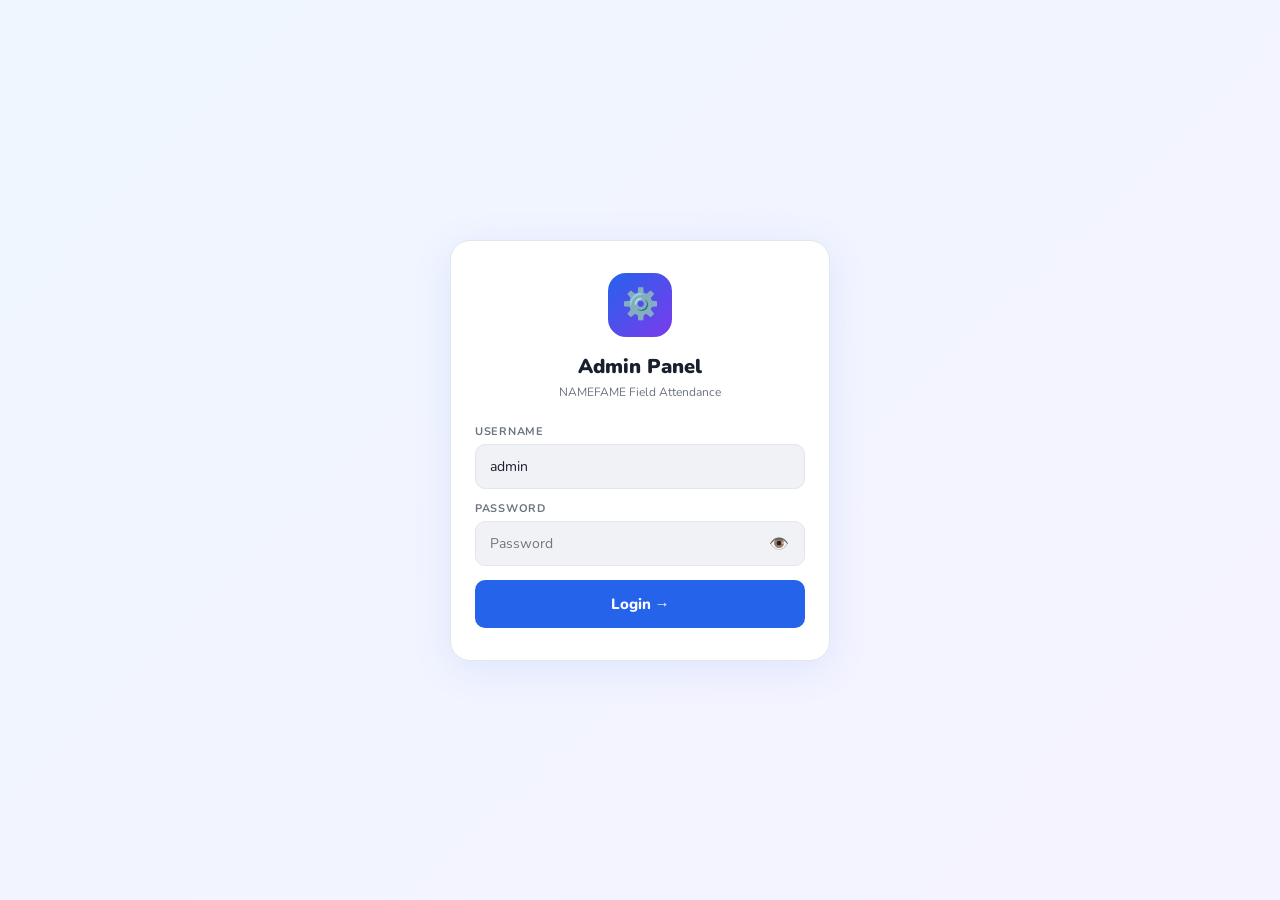
<file: admin-1.html>
<!DOCTYPE html>
<html lang="hi">
<head>
<meta charset="UTF-8">
<meta name="viewport" content="width=device-width,initial-scale=1,maximum-scale=1,user-scalable=no">
<title>Admin Panel — NAMEFAME Field Attendance</title>
<link href="https://fonts.googleapis.com/css2?family=Nunito:wght@400;600;700;800;900&display=swap" rel="stylesheet">
<style>
:root{
  --bg:#ffffff;--card:#f8f9fb;--card2:#f0f2f6;--border:#e2e6ed;
  --accent:#2563eb;--green:#16a34a;--red:#dc2626;--yellow:#d97706;--purple:#7c3aed;
  --text:#1a1f2e;--muted:#6b7280;--radius:12px;
  font-family:'Nunito',sans-serif;
}
*{box-sizing:border-box;margin:0;padding:0;-webkit-tap-highlight-color:transparent;}
html,body{height:100%;background:var(--bg);color:var(--text);}
.toast{position:fixed;bottom:80px;left:50%;transform:translateX(-50%) translateY(20px);background:#1a1f2e;color:#fff;padding:10px 20px;border-radius:20px;font-size:13px;font-weight:600;opacity:0;transition:all .3s;z-index:9999;white-space:nowrap;max-width:90vw;}
.toast.show{opacity:1;transform:translateX(-50%) translateY(0);}
.toast.error{background:var(--red);}.toast.success{background:var(--green);}.toast.info{background:var(--accent);}

/* ═ LOGIN ═ */
#loginWrap{display:flex;flex-direction:column;align-items:center;justify-content:center;min-height:100vh;padding:24px;background:linear-gradient(135deg,#eff6ff,#f5f3ff);}
.login-card{background:#fff;border:1px solid var(--border);border-radius:20px;padding:32px 24px;width:100%;max-width:380px;box-shadow:0 8px 40px rgba(37,99,235,.1);}
.login-logo{width:64px;height:64px;border-radius:18px;background:linear-gradient(135deg,#2563eb,#7c3aed);display:flex;align-items:center;justify-content:center;font-size:30px;margin:0 auto 16px;}
.login-title{font-size:20px;font-weight:900;text-align:center;margin-bottom:4px;}
.login-sub{font-size:12px;color:var(--muted);text-align:center;margin-bottom:24px;}
.lbl{font-size:11px;font-weight:700;text-transform:uppercase;letter-spacing:.7px;color:var(--muted);margin-bottom:5px;display:block;}
.inp-wrap{position:relative;margin-bottom:14px;}
input,select,textarea{width:100%;background:var(--card2);border:1.5px solid var(--border);border-radius:10px;padding:12px 14px;color:var(--text);font-family:inherit;font-size:14px;outline:none;appearance:none;transition:border-color .2s;}
input:focus,select:focus,textarea:focus{border-color:var(--accent);}
.eye-btn{position:absolute;right:12px;top:50%;transform:translateY(-50%);background:none;border:none;cursor:pointer;color:var(--muted);font-size:16px;padding:4px;}
.btn{width:100%;padding:14px;border-radius:10px;background:var(--accent);border:none;color:#fff;font-size:15px;font-weight:800;cursor:pointer;font-family:inherit;transition:opacity .2s;}
.btn:active{opacity:.85;}.btn.loading{opacity:.5;pointer-events:none;}.btn.danger{background:var(--red);}.btn.green{background:var(--green);}.btn.ghost{background:var(--card2);color:var(--text);border:1.5px solid var(--border);}
.err-msg{color:var(--red);font-size:12px;margin-bottom:10px;display:none;font-weight:600;}.err-msg.show{display:block;}
.fgroup{margin-bottom:12px;}

/* ═ APP ═ */
#appWrap{display:none;flex-direction:column;min-height:100vh;}
.app-header{background:linear-gradient(135deg,#2563eb,#7c3aed);padding:12px 16px;display:flex;align-items:center;justify-content:space-between;color:#fff;position:sticky;top:0;z-index:100;}
.app-title{font-size:15px;font-weight:900;}
.header-right{display:flex;align-items:center;gap:10px;}
.header-btn{background:rgba(255,255,255,.2);border:1px solid rgba(255,255,255,.3);color:#fff;border-radius:8px;padding:5px 10px;font-size:12px;font-weight:700;cursor:pointer;font-family:inherit;}
.desk-nav{background:#fff;border-bottom:2px solid var(--border);display:flex;overflow-x:auto;padding:0 16px;}
.desk-nav-item{padding:11px 14px;font-size:13px;font-weight:700;color:var(--muted);cursor:pointer;border-bottom:2px solid transparent;white-space:nowrap;display:flex;align-items:center;gap:5px;transition:all .2s;margin-bottom:-2px;}
.desk-nav-item.active{color:var(--accent);border-bottom-color:var(--accent);}
.app-content{flex:1;padding:16px;max-width:1200px;margin:0 auto;width:100%;}
.mob-nav{display:none;position:fixed;bottom:0;left:0;right:0;background:#fff;border-top:1px solid var(--border);z-index:100;box-shadow:0 -4px 20px rgba(0,0,0,.06);}
.mob-nav-row{display:flex;}
.mob-nav-item{flex:1;padding:10px 4px 6px;text-align:center;cursor:pointer;color:var(--muted);transition:color .2s;}
.mob-nav-item.active{color:var(--accent);}
.mob-nav-item .mni{font-size:20px;display:block;}.mob-nav-item .mnl{font-size:9px;font-weight:700;display:block;margin-top:2px;}
@media(max-width:640px){.desk-nav{display:none;}.mob-nav{display:block;}.app-content{padding:12px 10px 80px;}}

/* ═ STATS / CARDS ═ */
.stat-grid{display:grid;grid-template-columns:repeat(auto-fit,minmax(130px,1fr));gap:12px;margin-bottom:16px;}
.stat-card{background:#fff;border:1px solid var(--border);border-radius:var(--radius);padding:14px 16px;box-shadow:0 2px 8px rgba(0,0,0,.04);}
.stat-val{font-size:26px;font-weight:900;margin-bottom:2px;}.stat-lbl{font-size:11px;color:var(--muted);font-weight:700;text-transform:uppercase;letter-spacing:.5px;}.stat-sub{font-size:11px;color:var(--muted);margin-top:2px;}
.sec-title{font-size:14px;font-weight:900;color:var(--text);margin-bottom:10px;display:flex;align-items:center;gap:6px;}
.sec-title span{color:var(--muted);font-weight:600;}
.tbl-wrap{overflow-x:auto;background:#fff;border:1px solid var(--border);border-radius:var(--radius);box-shadow:0 2px 8px rgba(0,0,0,.04);}
table{width:100%;border-collapse:collapse;font-size:13px;}
thead th{background:var(--card2);padding:9px 12px;text-align:left;font-size:11px;font-weight:800;text-transform:uppercase;letter-spacing:.5px;color:var(--muted);white-space:nowrap;border-bottom:1px solid var(--border);}
tbody td{padding:9px 12px;border-bottom:1px solid var(--border);vertical-align:middle;}
tbody tr:last-child td{border-bottom:none;}tbody tr:hover{background:var(--card);}
.badge{display:inline-block;padding:3px 8px;border-radius:6px;font-size:11px;font-weight:700;}
.badge.green{background:#dcfce7;color:var(--green);}.badge.red{background:#fee2e2;color:var(--red);}.badge.blue{background:#dbeafe;color:var(--accent);}.badge.dark{background:#1a1f2e;color:#fff;}
.filter-row{display:flex;flex-wrap:wrap;gap:8px;margin-bottom:12px;align-items:center;}
.filter-row input,.filter-row select{width:auto;flex:1;min-width:110px;max-width:170px;padding:8px 12px;font-size:13px;border-radius:8px;}
.filter-btn{padding:8px 14px;border-radius:8px;background:var(--accent);border:none;color:#fff;font-size:13px;font-weight:700;cursor:pointer;font-family:inherit;white-space:nowrap;}
.filter-btn.ghost{background:var(--card2);color:var(--text);border:1.5px solid var(--border);}
.emp-grid{display:grid;grid-template-columns:repeat(auto-fill,minmax(230px,1fr));gap:12px;}
.emp-card{background:#fff;border:1px solid var(--border);border-radius:var(--radius);padding:14px;box-shadow:0 2px 8px rgba(0,0,0,.04);}
.emp-name{font-size:15px;font-weight:900;margin-bottom:2px;}.emp-meta{font-size:11px;color:var(--muted);margin-bottom:10px;font-weight:600;}
.emp-actions{display:flex;gap:6px;}
.emp-btn{flex:1;padding:7px;border-radius:8px;font-size:12px;font-weight:700;cursor:pointer;font-family:inherit;border:none;}
.emp-btn.edit{background:#dbeafe;color:var(--accent);}.emp-btn.del{background:#fee2e2;color:var(--red);}
.tab-section{display:none;}.tab-section.active{display:block;}

/* ═ ROUTE MAP ═ */
.route-wrap{background:#fff;border:1px solid var(--border);border-radius:var(--radius);overflow:hidden;}
.route-legend{display:flex;gap:16px;padding:10px 14px;background:var(--card2);border-bottom:1px solid var(--border);font-size:12px;font-weight:700;flex-wrap:wrap;}
.legend-item{display:flex;align-items:center;gap:6px;}
.legend-dot{width:10px;height:10px;border-radius:50%;}
.legend-dot.blue{background:var(--accent);}
.legend-dot.green{background:var(--green);}
.legend-dot.red{background:var(--red);}
.route-body{padding:14px;max-height:500px;overflow-y:auto;}
.route-stop{display:flex;align-items:flex-start;gap:10px;margin-bottom:10px;}
.route-dot{width:12px;height:12px;border-radius:50%;flex-shrink:0;margin-top:3px;}
.route-dot.tracking{background:var(--accent);}
.route-dot.visit{background:var(--green);}
.route-dot.checkin{background:var(--green);border:2px solid #15803d;}
.route-dot.checkout{background:var(--red);border:2px solid #991b1b;}
.route-line{width:2px;background:var(--border);margin:2px 0 2px 5px;min-height:16px;}
.route-place{font-size:13px;font-weight:700;color:var(--text);}
.route-time{font-size:11px;color:var(--muted);font-weight:600;margin-top:2px;}
.route-area{display:inline-block;background:#dcfce7;color:var(--green);border-radius:6px;padding:2px 8px;font-size:11px;font-weight:700;margin-top:3px;}
.route-map-btn{display:inline-flex;align-items:center;gap:4px;background:#eff6ff;border:1px solid #bfdbfe;color:var(--accent);border-radius:6px;padding:3px 8px;font-size:11px;font-weight:700;cursor:pointer;text-decoration:none;margin-top:4px;}
.gmaps-btn{display:inline-flex;align-items:center;gap:6px;background:linear-gradient(135deg,#2563eb,#7c3aed);color:#fff;border:none;border-radius:8px;padding:8px 14px;font-size:12px;font-weight:800;cursor:pointer;text-decoration:none;margin-bottom:12px;}
.dist-summary{background:#eff6ff;border:1px solid #bfdbfe;border-radius:10px;padding:10px 14px;margin-bottom:12px;display:flex;gap:20px;flex-wrap:wrap;align-items:center;}
.dist-summary-val{font-size:18px;font-weight:900;color:var(--accent);}
.dist-summary-lbl{font-size:11px;color:var(--accent);font-weight:700;}

/* ═ MODAL ═ */
.modal-bg{display:none;position:fixed;inset:0;background:rgba(0,0,0,.4);z-index:500;align-items:center;justify-content:center;padding:16px;}
.modal-bg.show{display:flex;}
.modal-box{background:#fff;border-radius:20px;padding:24px;width:100%;max-width:420px;max-height:90vh;overflow-y:auto;box-shadow:0 20px 60px rgba(0,0,0,.15);}
.modal-title{font-size:17px;font-weight:900;margin-bottom:4px;}.modal-sub{font-size:12px;color:var(--muted);margin-bottom:18px;font-weight:600;}

/* ═ ALLOWANCE ═ */
.allow-card{background:linear-gradient(135deg,#eff6ff,#f5f3ff);border:1.5px solid #bfdbfe;border-radius:var(--radius);padding:14px 16px;margin-bottom:12px;}
.allow-val{font-size:22px;font-weight:900;color:var(--accent);}.allow-lbl{font-size:11px;color:var(--accent);font-weight:700;text-transform:uppercase;margin-bottom:4px;}
.allow-due{background:#fee2e2;border-radius:8px;padding:8px 12px;font-size:12px;font-weight:700;color:var(--red);margin-top:8px;}
.allow-paid{background:#dcfce7;border-radius:8px;padding:8px 12px;font-size:12px;font-weight:700;color:var(--green);margin-top:8px;}

/* ═ CUSTOM ═ */
.custom-grid{display:grid;grid-template-columns:1fr 1fr;gap:10px;}
.custom-item{background:#fff;border:1.5px solid var(--border);border-radius:10px;padding:12px;display:flex;align-items:center;gap:10px;cursor:pointer;}
.custom-item input[type=checkbox]{width:18px;height:18px;accent-color:var(--accent);cursor:pointer;flex-shrink:0;}
.custom-item label{font-size:13px;font-weight:700;cursor:pointer;}
</style>
</head>
<body>
<div id="toast" class="toast"></div>

<!-- ═ LOGIN ═ -->
<div id="loginWrap">
  <div class="login-card">
    <div class="login-logo">⚙️</div>
    <div class="login-title">Admin Panel</div>
    <div class="login-sub">NAMEFAME Field Attendance</div>
    <div class="fgroup">
      <label class="lbl">Username</label>
      <input type="text" id="lUser" placeholder="admin" value="admin">
    </div>
    <div class="fgroup">
      <label class="lbl">Password</label>
      <div class="inp-wrap">
        <input type="password" id="lPass" placeholder="Password" onkeydown="if(event.key==='Enter')doLogin()">
        <button class="eye-btn" onclick="toggleEye('lPass',this)">👁️</button>
      </div>
    </div>
    <div class="err-msg" id="loginErr"></div>
    <button class="btn" onclick="doLogin()" id="loginBtn">Login →</button>
  </div>
</div>

<!-- ═ APP ═ -->
<div id="appWrap">
  <div class="app-header">
    <div class="app-title">⚙️ Admin — NAMEFAME Field Attendance</div>
    <div class="header-right">
      <span id="adminUserLbl" style="font-size:12px;opacity:.8;font-weight:600;"></span>
      <button class="header-btn" onclick="doLogout()">Logout</button>
    </div>
  </div>
  <div class="desk-nav">
    <div class="desk-nav-item active" onclick="switchTab('overview',this)">📊 Overview</div>
    <div class="desk-nav-item" onclick="switchTab('sheet',this)">📄 Sheet View</div>
    <div class="desk-nav-item" onclick="switchTab('route',this)">🗺️ Route Map</div>
    <div class="desk-nav-item" onclick="switchTab('allowance',this)">💰 Allowance</div>
    <div class="desk-nav-item" onclick="switchTab('employees',this)">👥 Employees</div>
    <div class="desk-nav-item" onclick="switchTab('settings',this)">🔧 Settings</div>
  </div>
  <div class="app-content">

    <!-- OVERVIEW -->
    <div class="tab-section active" id="tab-overview">
      <div class="stat-grid">
        <div class="stat-card"><div class="stat-val" id="ov-checkedin" style="color:var(--green);">0</div><div class="stat-lbl">Checked In</div><div class="stat-sub">Aaj</div></div>
        <div class="stat-card"><div class="stat-val" id="ov-total">0</div><div class="stat-lbl">Total Employees</div><div class="stat-sub">Registered</div></div>
        <div class="stat-card"><div class="stat-val" id="ov-visits" style="color:var(--purple);">0</div><div class="stat-lbl">Shop Visits</div><div class="stat-sub">Aaj</div></div>
        <div class="stat-card"><div class="stat-val" id="ov-gps" style="color:var(--accent);">0</div><div class="stat-lbl">GPS Pings</div><div class="stat-sub">Aaj</div></div>
      </div>
      <div class="sec-title">📋 Aaj ki Activity <span id="ov-date"></span></div>
      <div class="tbl-wrap">
        <table>
          <thead><tr><th>Employee</th><th>Check-In</th><th>Shop/Area</th><th>Status</th></tr></thead>
          <tbody id="ov-tbody"></tbody>
        </table>
      </div>
    </div>

    <!-- SHEET VIEW -->
    <div class="tab-section" id="tab-sheet">
      <div class="filter-row">
        <input type="date" id="sh-from" title="From date">
        <input type="date" id="sh-to" title="To date">
        <select id="sh-emp"><option value="">Sab employees</option></select>
        <button class="filter-btn" onclick="loadSheet()">🔍 Load</button>
        <button class="filter-btn ghost" onclick="exportCSV()">⬇️ CSV</button>
      </div>
      <div class="sec-title">📄 Sheet Data <span id="sh-count"></span></div>
      <div class="tbl-wrap">
        <table>
          <thead><tr><th>#</th><th>Date</th><th>Employee</th><th>Check-In</th><th>Shop/Area</th><th>Notes</th><th>Check-Out</th><th>Duration</th><th>Action</th></tr></thead>
          <tbody id="sh-tbody"></tbody>
        </table>
      </div>
    </div>

    <!-- ROUTE MAP -->
    <div class="tab-section" id="tab-route">
      <div class="filter-row">
        <select id="rt-emp"><option value="">Employee chunein</option></select>
        <input type="date" id="rt-date">
        <button class="filter-btn" onclick="loadRoute()">🗺️ Show Route</button>
      </div>
      <div class="sec-title">📍 Route — GPS Track + Visit Locations</div>
      <!-- Legend -->
      <div class="route-wrap" id="routeWrap">
        <div class="route-legend">
          <div class="legend-item"><div class="legend-dot blue"></div><span>GPS Ping (tracking)</span></div>
          <div class="legend-item"><div class="legend-dot green"></div><span>Visit / Check-In Location</span></div>
          <div class="legend-item"><div class="legend-dot red"></div><span>Check-Out</span></div>
        </div>
        <div class="route-body" id="routeMap">
          <div style="text-align:center;padding:32px;color:var(--muted);">Employee aur date chunein, phir "Show Route" dabao</div>
        </div>
      </div>
    </div>

    <!-- ALLOWANCE -->
    <div class="tab-section" id="tab-allowance">
      <div class="filter-row">
        <select id="al-emp"><option value="">Employee chunein</option></select>
        <input type="date" id="al-from" title="From">
        <input type="date" id="al-to" title="To">
        <button class="filter-btn" onclick="calcAllowance()">💰 Calculate</button>
      </div>
      <div id="allowanceResult"></div>
      <div class="sec-title">⚙️ Rate Settings</div>
      <div style="background:#fff;border:1px solid var(--border);border-radius:var(--radius);padding:16px;max-width:300px;">
        <div class="fgroup"><label class="lbl">Rate per KM (₹)</label><input type="number" id="ratePerKm" placeholder="2" min="0" step="0.5"></div>
        <button class="btn" style="max-width:160px;" onclick="saveRate()">Save Rate</button>
      </div>
    </div>

    <!-- EMPLOYEES -->
    <div class="tab-section" id="tab-employees">
      <div style="margin-bottom:12px;"><button class="btn" style="max-width:180px;" onclick="openEmpModal()">+ Add Employee</button></div>
      <div class="emp-grid" id="emp-grid"></div>
    </div>

    <!-- SETTINGS -->
    <div class="tab-section" id="tab-settings">
      <div class="sec-title">🔒 Password Change</div>
      <div style="background:#fff;border:1px solid var(--border);border-radius:var(--radius);padding:16px;margin-bottom:16px;max-width:400px;">
        <div class="fgroup"><label class="lbl">Current Password</label><div class="inp-wrap"><input type="password" id="sOldPass" placeholder="Current password"><button class="eye-btn" onclick="toggleEye('sOldPass',this)">👁️</button></div></div>
        <div class="fgroup"><label class="lbl">New Username</label><input type="text" id="sNewUser" placeholder="New username"></div>
        <div class="fgroup"><label class="lbl">New Password</label><div class="inp-wrap"><input type="password" id="sNewPass" placeholder="New password"><button class="eye-btn" onclick="toggleEye('sNewPass',this)">👁️</button></div></div>
        <button class="btn" onclick="changePass()">Update Password</button>
      </div>
      <div class="sec-title">🎨 Dashboard Customize</div>
      <div style="font-size:12px;color:var(--muted);margin-bottom:10px;font-weight:600;">Check/uncheck karo aur Save karo — changes turant apply honge</div>
      <div class="custom-grid" id="customGrid"></div>
      <button class="btn" style="max-width:200px;margin-top:12px;" onclick="saveCustom()">💾 Save &amp; Apply View</button>
      <div id="customStatus" style="margin-top:8px;font-size:12px;color:var(--green);font-weight:700;display:none;">✓ Changes applied!</div>
    </div>

  </div>
  <div class="mob-nav">
    <div class="mob-nav-row">
      <div class="mob-nav-item active" onclick="switchTab('overview',this)"><span class="mni">📊</span><span class="mnl">Overview</span></div>
      <div class="mob-nav-item" onclick="switchTab('sheet',this)"><span class="mni">📄</span><span class="mnl">Sheet</span></div>
      <div class="mob-nav-item" onclick="switchTab('route',this)"><span class="mni">🗺️</span><span class="mnl">Route</span></div>
      <div class="mob-nav-item" onclick="switchTab('allowance',this)"><span class="mni">💰</span><span class="mnl">Allow.</span></div>
      <div class="mob-nav-item" onclick="switchTab('employees',this)"><span class="mni">👥</span><span class="mnl">Staff</span></div>
      <div class="mob-nav-item" onclick="switchTab('settings',this)"><span class="mni">🔧</span><span class="mnl">Settings</span></div>
    </div>
  </div>
</div>

<!-- Employee Modal -->
<div class="modal-bg" id="empModal">
  <div class="modal-box">
    <div class="modal-title" id="empModalTitle">Add Employee</div>
    <div class="modal-sub">Employee ki details bharein</div>
    <input type="hidden" id="empOldName">
    <div class="fgroup"><label class="lbl">Name *</label><input id="emName" placeholder="Full name"></div>
    <div class="fgroup"><label class="lbl">PIN *</label><div class="inp-wrap"><input type="password" id="emPin" placeholder="PIN / password"><button class="eye-btn" onclick="toggleEye('emPin',this)">👁️</button></div></div>
    <div class="fgroup"><label class="lbl">Contact *</label><input id="emContact" placeholder="10 digit" type="tel" maxlength="10" oninput="this.value=this.value.replace(/\D/g,'')"></div>
    <div class="fgroup"><label class="lbl">Designation</label><input id="emDesig" placeholder="Salesman, Manager etc."></div>
    <div class="fgroup"><label class="lbl">Address</label><textarea id="emAddr" rows="2" placeholder="Address"></textarea></div>
    <div style="display:flex;gap:8px;"><button class="btn" onclick="saveEmployee()">Save</button><button class="btn ghost" onclick="closeEmpModal()">Cancel</button></div>
  </div>
</div>

<!-- Edit Row Modal -->
<div class="modal-bg" id="editModal">
  <div class="modal-box">
    <div class="modal-title">✏️ Edit Record</div>
    <div class="modal-sub" id="editModalSub"></div>
    <input type="hidden" id="editRowIdx">
    <div class="fgroup"><label class="lbl">Shop/Area Name</label><input id="editShop"></div>
    <div class="fgroup"><label class="lbl">Notes</label><textarea id="editNotes" rows="2"></textarea></div>
    <div style="display:flex;gap:8px;"><button class="btn" onclick="saveEdit()">Save</button><button class="btn ghost" onclick="closeEditModal()">Cancel</button></div>
  </div>
</div>

<script>
// ══ CONFIG ══
const SCRIPT_URL = "https://script.google.com/macros/s/AKfycbz28GI0lPZV7jcPpzPblWdHp03E5WfSylOfxt4hYbyEI3J8vzCOE-udPdH3_A6eeQ3J/exec";

const store = {
  set:(k,v)=>{try{localStorage.setItem(k,JSON.stringify(v));}catch(e){}},
  get:(k)=>{try{const v=localStorage.getItem(k);return v?JSON.parse(v):null;}catch(e){return null;}},
  del:(k)=>{try{localStorage.removeItem(k);}catch(e){}}
};

async function apiPost(payload){
  const res=await fetch(SCRIPT_URL,{method:"POST",headers:{"Content-Type":"text/plain"},body:JSON.stringify(payload)});
  return res.json();
}

function toast(msg,type="info"){
  const el=document.getElementById("toast");
  el.textContent=msg; el.className="toast "+type+" show";
  setTimeout(()=>el.classList.remove("show"),4000);
}

function fmtDate(val){
  if(!val) return "";
  var d;
  if(val instanceof Date){d=val;}
  else{
    var s=val.toString();
    var m1=s.match(/^(\d{4})-(\d{2})-(\d{2})/);
    if(m1) d=new Date(+m1[1],+m1[2]-1,+m1[3]);
    var m2=s.match(/^(\d{2})-(\d{2})-(\d{4})/);
    if(!d&&m2) d=new Date(+m2[3],+m2[2]-1,+m2[1]);
    if(!d) d=new Date(s);
  }
  if(!d||isNaN(d)) return val.toString();
  var dd=String(d.getDate()).padStart(2,"0");
  var mm=String(d.getMonth()+1).padStart(2,"0");
  var yyyy=d.getFullYear();
  return dd+"/"+mm+"/"+yyyy;
}

function fmtTime(val){
  if(!val) return "";
  var s=val.toString().trim();
  // Format: "dd-MM-yyyy HH:mm:ss" or "dd-MM-yyyy HH:mm"
  var full=s.match(/\d{2}-\d{2}-\d{4}\s+(\d{1,2}):(\d{2})(?::\d{2})?/);
  if(full){
    var h=parseInt(full[1]),mn=parseInt(full[2]);
    var ampm=h>=12?"PM":"AM"; var h12=h%12||12;
    return h12+":"+String(mn).padStart(2,"0")+" "+ampm;
  }
  // Format: "h:mm:ss AM/PM" or "h:mm AM/PM"
  var m=s.match(/(\d{1,2}):(\d{2})(?::\d{2})?\s*(AM|PM)?/i);
  if(!m) return s;
  var h=+m[1],mn=+m[2];
  if(m[3]&&m[3].toUpperCase()==="PM"&&h<12) h+=12;
  if(m[3]&&m[3].toUpperCase()==="AM"&&h===12) h=0;
  var ampm=h>=12?"PM":"AM"; var h12=h%12||12;
  return h12+":"+String(mn).padStart(2,"0")+" "+ampm;
}
</script>
<script>
// ══ STATE ══
var adminSession=null, allEmployees=[], sheetData=[], currentTab="overview";

var CUSTOM_ITEMS=[
  {id:"show_overview_stats",lbl:"Overview Stats"},
  {id:"show_overview_table",lbl:"Overview Table"},
  {id:"show_route_tab",lbl:"Route Map Tab"},
  {id:"show_allowance_tab",lbl:"Allowance Tab"},
];

function toggleEye(id,btn){var inp=document.getElementById(id);if(inp.type==="password"){inp.type="text";btn.textContent="🙈";}else{inp.type="password";btn.textContent="👁️";}}

// ══ LOGIN ══
function doLogin(){
  var user=document.getElementById("lUser").value.trim();
  var pass=document.getElementById("lPass").value;
  var err=document.getElementById("loginErr"),btn=document.getElementById("loginBtn");
  if(!user||!pass){showErr("Username aur password darj karo");return;}
  btn.classList.add("loading");btn.textContent="Logging in...";
  apiPost({action:"admin_login",user,pass}).then(r=>{
    btn.classList.remove("loading");btn.textContent="Login →";
    if(r.status==="success"){adminSession={user,token:r.token,t:Date.now()};store.set("adminSess",adminSession);startApp();}
    else showErr(r.message||"Galat credentials");
  }).catch(()=>{btn.classList.remove("loading");btn.textContent="Login →";showErr("Server error");});
}
function showErr(msg){var el=document.getElementById("loginErr");el.textContent=msg;el.classList.add("show");}
function doLogout(){store.del("adminSess");adminSession=null;document.getElementById("appWrap").style.display="none";document.getElementById("loginWrap").style.display="flex";}

// ══ APP START ══
function startApp(){
  document.getElementById("loginWrap").style.display="none";
  document.getElementById("appWrap").style.display="flex";
  document.getElementById("adminUserLbl").textContent=adminSession.user;
  loadAllEmployees(); loadOverview(); setDefaultDates(); loadCustom();
  document.getElementById("ratePerKm").value=store.get("ratePerKm")||"2";
  applyCustom();
}

function setDefaultDates(){
  var today=new Date().toISOString().split("T")[0];
  ["sh-from","sh-to","rt-date","al-from","al-to"].forEach(id=>{var el=document.getElementById(id);if(el)el.value=today;});
  document.getElementById("ov-date").textContent="("+fmtDate(today)+")";
}

// ══ TAB ══
function switchTab(name,el){
  currentTab=name;
  document.querySelectorAll(".tab-section").forEach(s=>s.classList.remove("active"));
  document.getElementById("tab-"+name).classList.add("active");
  document.querySelectorAll(".desk-nav-item,.mob-nav-item").forEach(i=>i.classList.remove("active"));
  if(el) el.classList.add("active");
  var tabs=["overview","sheet","route","allowance","employees","settings"];
  var idx=tabs.indexOf(name);
  var dItems=document.querySelectorAll(".desk-nav-item");
  var mItems=document.querySelectorAll(".mob-nav-item");
  if(dItems[idx]) dItems[idx].classList.add("active");
  if(mItems[idx]) mItems[idx].classList.add("active");
  if(name==="sheet") loadSheet();
  if(name==="employees") renderEmployees();
  if(name==="allowance") populateEmpSelects();
}

// ══ EMPLOYEES ══
function loadAllEmployees(){
  apiPost({action:"get_employees"}).then(r=>{
    if(r.employees){allEmployees=r.employees;renderEmployees();populateEmpSelects();}
  });
}
function populateEmpSelects(){
  ["sh-emp","rt-emp","al-emp"].forEach(id=>{
    var sel=document.getElementById(id);if(!sel)return;
    var cur=sel.value;
    sel.innerHTML='<option value="">'+(id==="sh-emp"?"Sab employees":"Employee chunein")+'</option>';
    allEmployees.forEach(e=>{var o=document.createElement("option");o.value=e.name;o.textContent=e.name;sel.appendChild(o);});
    sel.value=cur;
  });
}
function renderEmployees(){
  var grid=document.getElementById("emp-grid"); grid.innerHTML="";
  allEmployees.forEach(e=>{
    var card=document.createElement("div"); card.className="emp-card";
    card.innerHTML=`<div class="emp-name">${e.name}</div><div class="emp-meta">${e.designation||"--"} | ${e.contact||"--"}</div><div class="emp-actions"><button class="emp-btn edit" onclick='openEmpModal(${JSON.stringify(e)})'>✏️ Edit</button><button class="emp-btn del" onclick="deleteEmp('${e.name}')">🗑️ Delete</button></div>`;
    grid.appendChild(card);
  });
}
function openEmpModal(emp){
  document.getElementById("empModalTitle").textContent=emp?"Edit Employee":"Add Employee";
  document.getElementById("empOldName").value=emp?emp.name:"";
  document.getElementById("emName").value=emp?emp.name:"";
  document.getElementById("emPin").value=emp?emp.pin:"";
  document.getElementById("emContact").value=emp?emp.contact:"";
  document.getElementById("emDesig").value=emp?(emp.designation||""):"";
  document.getElementById("emAddr").value=emp?(emp.address||""):"";
  document.getElementById("empModal").classList.add("show");
}
function closeEmpModal(){document.getElementById("empModal").classList.remove("show");}
function saveEmployee(){
  var name=document.getElementById("emName").value.trim();
  var pin=document.getElementById("emPin").value.trim();
  var contact=document.getElementById("emContact").value.trim();
  var desig=document.getElementById("emDesig").value.trim();
  var addr=document.getElementById("emAddr").value.trim();
  var oldName=document.getElementById("empOldName").value;
  if(!name||!pin||!contact){toast("Name, PIN, Contact zaroori hai","error");return;}
  if(contact.length!==10){toast("10 digit contact darj karo","error");return;}
  var payload=oldName?{action:"update_employee",oldName,name,pin,contact,designation:desig,address:addr}:{action:"add_employee",name,pin,contact,designation:desig,address:addr};
  apiPost(payload).then(r=>{if(r.status==="success"){toast("Saved ✓","success");closeEmpModal();loadAllEmployees();}else toast(r.message||"Error","error");});
}
function deleteEmp(name){
  if(!confirm(name+" ko delete karna chahte ho?")) return;
  apiPost({action:"delete_employee",name}).then(r=>{if(r.status==="success"){toast("Deleted ✓","success");loadAllEmployees();}else toast(r.message||"Error","error");});
}

// ══ OVERVIEW ══
function loadOverview(){
  apiPost({action:"get_today_attendance"}).then(r=>{
    if(!r.rows) return;
    document.getElementById("ov-checkedin").textContent=r.rows.filter(row=>!row.checkoutTime).length;
    document.getElementById("ov-total").textContent=r.totalEmployees||allEmployees.length;
    document.getElementById("ov-visits").textContent=r.rows.length;
    document.getElementById("ov-gps").textContent=r.gpsPings||0;
    var tbody=document.getElementById("ov-tbody"); tbody.innerHTML="";
    if(!r.rows.length){tbody.innerHTML='<tr><td colspan="4" style="text-align:center;color:var(--muted);padding:24px;">Aaj koi data nahi</td></tr>';return;}
    [...r.rows].reverse().forEach(row=>{
      var tr=document.createElement("tr");
      var badge=row.checkoutTime?'<span class="badge dark">Checked Out</span>':'<span class="badge green">In Field</span>';
      tr.innerHTML=`<td><strong>${row.empName}</strong></td><td>${fmtTime(row.checkinTime)}</td><td>${row.shopName||row.area||"--"}</td><td>${badge}</td>`;
      tbody.appendChild(tr);
    });
  });
}

// ══ SHEET VIEW ══
function loadSheet(){
  var from=document.getElementById("sh-from").value,to=document.getElementById("sh-to").value,emp=document.getElementById("sh-emp").value;
  var tbody=document.getElementById("sh-tbody");
  tbody.innerHTML='<tr><td colspan="9" style="text-align:center;padding:24px;color:var(--muted);">Loading...</td></tr>';
  apiPost({action:"get_sheet_range",dateFrom:from,dateTo:to,empName:emp}).then(r=>{
    if(!r.rows) return;
    sheetData=[...r.rows].reverse();
    document.getElementById("sh-count").textContent="("+sheetData.length+" records)";
    tbody.innerHTML="";
    if(!sheetData.length){tbody.innerHTML='<tr><td colspan="9" style="text-align:center;padding:24px;color:var(--muted);">Koi data nahi</td></tr>';return;}
    sheetData.forEach((row,i)=>{
      var tr=document.createElement("tr");
      var badge=row.checkoutTime?'<span class="badge dark">Out</span>':'<span class="badge green">In</span>';
      tr.innerHTML=`<td>${i+1}</td><td>${fmtDate(row.date)}</td><td><strong>${row.empName}</strong></td><td>${fmtTime(row.checkinTime)}</td><td>${row.shopName||row.area||"--"}</td><td style="max-width:100px;overflow:hidden;text-overflow:ellipsis;white-space:nowrap;">${row.notes||"--"}</td><td>${row.checkoutTime?fmtTime(row.checkoutTime):"--"} ${badge}</td><td>${row.duration||"--"}</td><td><button class="emp-btn edit" onclick="openEditModal(${i})">✏️</button></td>`;
      tbody.appendChild(tr);
    });
  });
}
function openEditModal(idx){
  var row=sheetData[idx];if(!row)return;
  document.getElementById("editRowIdx").value=idx;
  document.getElementById("editModalSub").textContent=row.empName+" — "+fmtDate(row.date);
  document.getElementById("editShop").value=row.shopName||row.area||"";
  document.getElementById("editNotes").value=row.notes||"";
  document.getElementById("editModal").classList.add("show");
}
function closeEditModal(){document.getElementById("editModal").classList.remove("show");}
function saveEdit(){
  var idx=parseInt(document.getElementById("editRowIdx").value);
  var row=sheetData[idx];if(!row)return;
  apiPost({action:"update_attendance_row",date:row.date,empName:row.empName,checkinTime:row.checkinTime,shopName:document.getElementById("editShop").value.trim(),area:document.getElementById("editShop").value.trim(),notes:document.getElementById("editNotes").value.trim()})
    .then(r=>{if(r.status==="success"){toast("Updated ✓","success");closeEditModal();loadSheet();}else toast(r.message||"Error","error");});
}
function exportCSV(){
  if(!sheetData.length){toast("Pehle data load karo","error");return;}
  var headers=["Date","Employee","Check-In","Shop/Area","Notes","Check-Out","Duration"];
  var rows=sheetData.map(r=>[fmtDate(r.date),r.empName,fmtTime(r.checkinTime),r.shopName||r.area,r.notes,r.checkoutTime?fmtTime(r.checkoutTime):"",r.duration]);
  var csv=[headers,...rows].map(r=>r.map(c=>'"'+(c||"").toString().replace(/"/g,'""')+'"').join(",")).join("\n");
  var a=document.createElement("a");a.href="data:text/csv;charset=utf-8,"+encodeURIComponent(csv);a.download="attendance_"+new Date().toISOString().split("T")[0]+".csv";a.click();
}

// ══ ROUTE MAP — GPS pings (blue) + Visit locations (green) from sheet ══
function loadRoute(){
  var emp=document.getElementById("rt-emp").value;
  var date=document.getElementById("rt-date").value;
  var map=document.getElementById("routeMap");
  if(!emp||!date){toast("Employee aur date chunein","error");return;}
  map.innerHTML='<div style="text-align:center;padding:24px;color:var(--muted);">Loading...</div>';

  // Fetch both GPS route and attendance data for this day
  Promise.all([
    apiPost({action:"get_route",name:emp,date:date}),
    apiPost({action:"get_sheet_range",dateFrom:date,dateTo:date,empName:emp})
  ]).then(([routeRes, sheetRes])=>{
    var gpsPoints = (routeRes.route||[]);
    var visitRows  = (sheetRes.rows||[]);

    if(!gpsPoints.length && !visitRows.length){
      map.innerHTML='<div style="text-align:center;padding:32px;color:var(--muted);">Is date ka koi data nahi mila</div>';
      return;
    }

    // Merge and sort all events by time
    var events = [];

    // GPS pings — tracking status
    gpsPoints.forEach(pt=>{
      events.push({
        type: pt.status && pt.status.startsWith("visit:") ? "visit_gps" : "tracking",
        time: pt.time,
        lat: pt.lat,
        lng: pt.lng,
        area: pt.status && pt.status.startsWith("visit:") ? pt.status.replace("visit:","") : null
      });
    });

    // Visit rows from sheet — area of visit
    visitRows.forEach((row,i)=>{
      if(row.shopName||row.area){
        events.push({
          type: "visit_sheet",
          time: row.checkinTime,
          lat: null, lng: null,
          area: row.shopName||row.area||"",
          notes: row.notes||"",
          checkinTime: row.checkinTime,
          checkoutTime: row.checkoutTime,
          duration: row.duration
        });
      }
    });

    // Sort by time string
    events.sort((a,b)=>{
      var ta=timeToMinutes(a.time||""), tb=timeToMinutes(b.time||"");
      return ta-tb;
    });

    // Calculate total GPS distance
    var totalM=0;
    var trackPts = gpsPoints.filter(p=>!p.status||!p.status.startsWith("visit:"));
    for(var i=1;i<trackPts.length;i++){
      totalM+=haversine(trackPts[i-1].lat,trackPts[i-1].lng,trackPts[i].lat,trackPts[i].lng);
    }

    // Build all GPS waypoints for Google Maps link
    var allLats = gpsPoints.map(p=>p.lat).filter(Boolean);
    var allLngs = gpsPoints.map(p=>p.lng).filter(Boolean);
    var gmapsUrl = buildGMapsUrl(gpsPoints);

    // Render
    var html='';

    // Distance summary
    var distStr = totalM<1000 ? Math.round(totalM)+"m" : (totalM/1000).toFixed(2)+"km";
    html+=`<div class="dist-summary">
      <div><div class="dist-summary-lbl">📏 Total Distance</div><div class="dist-summary-val">${distStr}</div></div>
      <div><div class="dist-summary-lbl">📍 GPS Points</div><div class="dist-summary-val">${gpsPoints.length}</div></div>
      <div><div class="dist-summary-lbl">🏪 Visits</div><div class="dist-summary-val">${visitRows.length}</div></div>
    </div>`;

    // Google Maps button (full route)
    if(gpsPoints.length){
      html+=`<a class="gmaps-btn" href="${gmapsUrl}" target="_blank">🗺️ Google Maps pe Pura Route Dekho →</a>`;
    }

    // Event list
    events.forEach((ev,idx)=>{
      var isLast=idx===events.length-1;
      var dotClass="", label="", details="", mapLink="";

      if(ev.type==="tracking"){
        dotClass="tracking";
        label="📍 GPS Ping";
        if(ev.lat) mapLink=`<a class="route-map-btn" href="https://maps.google.com/?q=${ev.lat},${ev.lng}" target="_blank">📍 Map</a>`;
      } else if(ev.type==="visit_gps"){
        dotClass="visit";
        label="🏪 Visit GPS — "+ev.area;
        if(ev.lat) mapLink=`<a class="route-map-btn" href="https://maps.google.com/?q=${ev.lat},${ev.lng}" target="_blank">📍 Map</a>`;
      } else if(ev.type==="visit_sheet"){
        dotClass="visit";
        label="🏪 Visit — "+ev.area;
      }

      html+=`<div class="route-stop">
        <div class="route-dot ${dotClass}"></div>
        <div style="flex:1;">
          <div class="route-place">${label}</div>
          <div class="route-time">⏰ ${fmtTime(ev.time)||"--"}</div>
          ${ev.area&&ev.type!=="tracking"?`<span class="route-area">${ev.area}</span>`:""}
          ${ev.notes?`<div style="font-size:11px;color:var(--muted);margin-top:3px;">📝 ${ev.notes}</div>`:""}
          <div style="margin-top:4px;">${mapLink}</div>
        </div>
      </div>`;
      if(!isLast) html+='<div class="route-line"></div>';
    });

    if(!events.length) html='<div style="text-align:center;padding:24px;color:var(--muted);">Koi location data nahi</div>';

    map.innerHTML=html;
  });
}

// Build Google Maps directions URL from GPS points
function buildGMapsUrl(points){
  if(!points.length) return "#";
  if(points.length===1) return `https://maps.google.com/?q=${points[0].lat},${points[0].lng}`;
  var origin=points[0].lat+","+points[0].lng;
  var dest=points[points.length-1].lat+","+points[points.length-1].lng;
  // Max 8 waypoints for Maps URL
  var mids=points.slice(1,-1);
  var step=Math.max(1,Math.floor(mids.length/8));
  var waypts=[];
  for(var i=0;i<mids.length;i+=step) waypts.push(mids[i].lat+","+mids[i].lng);
  var url="https://www.google.com/maps/dir/"+origin+"/";
  waypts.forEach(w=>url+=w+"/");
  url+=dest;
  return url;
}

function timeToMinutes(timeStr){
  if(!timeStr) return 0;
  var s=timeStr.toString();
  // "dd-MM-yyyy HH:mm:ss"
  var full=s.match(/\d{2}-\d{2}-\d{4}\s+(\d{2}):(\d{2})/);
  if(full) return parseInt(full[1])*60+parseInt(full[2]);
  // "HH:mm:ss" or "h:mm AM/PM"
  var m=s.match(/(\d+):(\d+)(?::\d+)?\s*(AM|PM)?/i);
  if(!m) return 0;
  var h=+m[1],mn=+m[2];
  if(m[3]&&m[3].toUpperCase()==="PM"&&h<12) h+=12;
  if(m[3]&&m[3].toUpperCase()==="AM"&&h===12) h=0;
  return h*60+mn;
}

function haversine(lat1,lon1,lat2,lon2){
  var R=6371000,dLat=(lat2-lat1)*Math.PI/180,dLon=(lon2-lon1)*Math.PI/180;
  var a=Math.sin(dLat/2)*Math.sin(dLat/2)+Math.cos(lat1*Math.PI/180)*Math.cos(lat2*Math.PI/180)*Math.sin(dLon/2)*Math.sin(dLon/2);
  return R*2*Math.atan2(Math.sqrt(a),Math.sqrt(1-a));
}

// ══ ALLOWANCE ══
function saveRate(){var r=parseFloat(document.getElementById("ratePerKm").value);if(isNaN(r)||r<0){toast("Sahi rate darj karo","error");return;}store.set("ratePerKm",r);toast("Rate save ho gaya: ₹"+r+"/km ✓","success");}
function calcAllowance(){
  var emp=document.getElementById("al-emp").value,from=document.getElementById("al-from").value,to=document.getElementById("al-to").value;
  var res=document.getElementById("allowanceResult");
  if(!emp){toast("Employee chunein","error");return;}
  var rate=parseFloat(store.get("ratePerKm")||2);
  res.innerHTML='<div style="text-align:center;padding:24px;color:var(--muted);">Calculating...</div>';
  var dates=getDatesInRange(from,to);
  Promise.all(dates.map(d=>apiPost({action:"get_route",name:emp,date:d}))).then(results=>{
    var totalM=0,dateBreakdown=[];
    results.forEach((r,i)=>{
      if(!r.route||!r.route.length) return;
      var dm=0;for(var j=1;j<r.route.length;j++)dm+=haversine(r.route[j-1].lat,r.route[j-1].lng,r.route[j].lat,r.route[j].lng);
      totalM+=dm;dateBreakdown.push({date:dates[i],dist:dm});
    });
    var totalKm=totalM/1000,amount=totalKm*rate;
    var paidKey="allow_paid_"+emp+"_"+from+"_"+to,isPaid=store.get(paidKey);
    var distStr=totalM<1000?Math.round(totalM)+"m":totalKm.toFixed(2)+"km";
    var html=`<div class="allow-card"><div class="allow-lbl">Total Distance</div><div class="allow-val">${distStr}</div><div style="display:flex;gap:16px;margin-top:8px;"><div><div style="font-size:11px;color:var(--muted);">Rate</div><div style="font-weight:800;font-size:14px;">₹${rate}/km</div></div><div><div style="font-size:11px;color:var(--muted);">Allowance</div><div style="font-weight:900;font-size:18px;color:var(--accent);">₹${amount.toFixed(2)}</div></div></div>`;
    html+=isPaid?`<div class="allow-paid">✓ Paid on ${fmtDate(isPaid)}</div>`:`<div class="allow-due">⚠️ Due: ₹${amount.toFixed(2)}</div>`;
    html+='</div>';
    if(!isPaid) html+=`<button class="btn green" style="max-width:180px;margin-bottom:12px;" onclick="markPaid('${emp}','${from}','${to}')">✓ Mark as Paid</button>`;
    if(dateBreakdown.length){
      html+='<div class="sec-title">📅 Date Breakdown</div><div class="tbl-wrap"><table><thead><tr><th>Date</th><th>Distance</th><th>Amount</th></tr></thead><tbody>';
      dateBreakdown.forEach(d=>{var km=d.dist/1000,ds=d.dist<1000?Math.round(d.dist)+"m":km.toFixed(2)+"km";html+=`<tr><td>${fmtDate(d.date)}</td><td>${ds}</td><td>₹${(km*rate).toFixed(2)}</td></tr>`;});
      html+='</tbody></table></div>';
    }
    res.innerHTML=html;
  });
}
function markPaid(emp,from,to){store.set("allow_paid_"+emp+"_"+from+"_"+to,new Date().toISOString().split("T")[0]);toast("Paid mark ho gaya ✓","success");calcAllowance();}
function getDatesInRange(from,to){var dates=[],cur=new Date(from),end=new Date(to);while(cur<=end){dates.push(cur.toISOString().split("T")[0]);cur.setDate(cur.getDate()+1);}return dates;}

// ══ SETTINGS ══
function changePass(){
  var oldP=document.getElementById("sOldPass").value,newU=document.getElementById("sNewUser").value.trim(),newP=document.getElementById("sNewPass").value;
  if(!oldP||!newU||!newP){toast("Sab fields bharein","error");return;}
  apiPost({action:"admin_change_pass",currentUser:adminSession.user,currentPass:oldP,newUser:newU,newPass:newP})
    .then(r=>{if(r.status==="success"){toast("Password changed. Dobara login karo.","success");setTimeout(doLogout,2000);}else toast(r.message||"Error","error");});
}

// ══ CUSTOMIZATION ══
function loadCustom(){
  var grid=document.getElementById("customGrid");grid.innerHTML="";
  CUSTOM_ITEMS.forEach(item=>{
    var saved=store.get(item.id);
    var checked=(saved===null||saved===undefined)?true:saved;
    var div=document.createElement("div");div.className="custom-item";
    div.innerHTML=`<input type="checkbox" id="c_${item.id}" ${checked?"checked":""}><label for="c_${item.id}">${item.lbl}</label>`;
    grid.appendChild(div);
  });
}
function saveCustom(){
  CUSTOM_ITEMS.forEach(item=>{
    var cb=document.getElementById("c_"+item.id);
    if(cb) store.set(item.id,cb.checked);
  });
  applyCustom();
  toast("Saved ✓ — Dashboard updated!","success");
  var st=document.getElementById("customStatus");
  if(st){st.style.display="block";setTimeout(function(){st.style.display="none";},3000);}
}
function applyCustom(){
  // Overview stats
  var showStats=store.get("show_overview_stats");
  showStats=(showStats===null||showStats===undefined)?true:showStats;
  var statGrid=document.querySelector(".stat-grid");
  if(statGrid) statGrid.style.display=showStats?"grid":"none";

  // Overview table
  var showTable=store.get("show_overview_table");
  showTable=(showTable===null||showTable===undefined)?true:showTable;
  var ovTitle=document.querySelector("#tab-overview .sec-title");
  var ovTbl=document.querySelector("#tab-overview .tbl-wrap");
  if(ovTitle) ovTitle.style.display=showTable?"flex":"none";
  if(ovTbl) ovTbl.style.display=showTable?"block":"none";

  // Route tab visibility
  var showRoute=store.get("show_route_tab");
  showRoute=(showRoute===null||showRoute===undefined)?true:showRoute;
  var routeDesk=document.querySelector(".desk-nav-item:nth-child(3)");
  var routeMob=document.querySelector(".mob-nav-item:nth-child(3)");
  if(routeDesk) routeDesk.style.display=showRoute?"flex":"none";
  if(routeMob) routeMob.style.display=showRoute?"flex":"none";

  // Allowance tab visibility
  var showAllow=store.get("show_allowance_tab");
  showAllow=(showAllow===null||showAllow===undefined)?true:showAllow;
  var allowDesk=document.querySelector(".desk-nav-item:nth-child(4)");
  var allowMob=document.querySelector(".mob-nav-item:nth-child(4)");
  if(allowDesk) allowDesk.style.display=showAllow?"flex":"none";
  if(allowMob) allowMob.style.display=showAllow?"flex":"none";
}

// ══ INIT ══
(function init(){
  var sess=store.get("adminSess");
  if(sess&&sess.t&&(Date.now()-sess.t)<8*3600*1000){adminSession=sess;startApp();}
})();
</script>
</body>
</html>
</file>
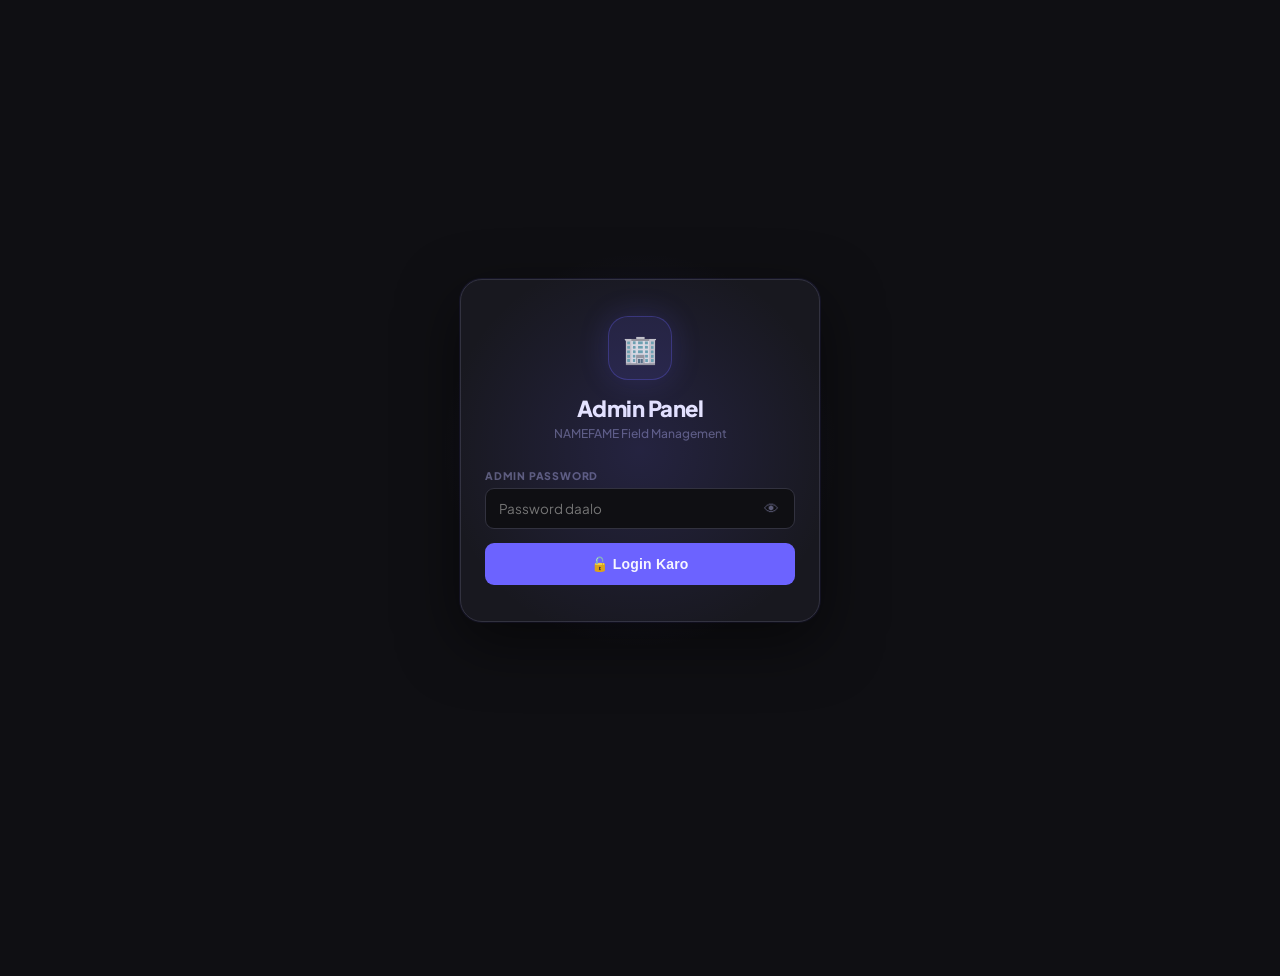
<file: admin.html>
<!DOCTYPE html>
<html lang="hi">
<head>
<meta charset="UTF-8">
<meta name="viewport" content="width=device-width,initial-scale=1,maximum-scale=1,user-scalable=no">
<title>Admin — NAMEFAME</title>
<link href="https://fonts.googleapis.com/css2?family=Plus+Jakarta+Sans:wght@400;500;600;700;800;900&display=swap" rel="stylesheet">
<style>
:root {
  --bg: #0f0f13;
  --surface: #18181f;
  --surface2: #1e1e28;
  --surface3: #25252f;
  --border: #2a2a36;
  --border2: #32323f;
  --accent: #6c63ff;
  --accent2: #8b83ff;
  --accent-glow: rgba(108,99,255,0.18);
  --accent-dim: rgba(108,99,255,0.12);
  --green: #22c55e;
  --green-dim: rgba(34,197,94,0.12);
  --red: #f43f5e;
  --red-dim: rgba(244,63,94,0.12);
  --orange: #fb923c;
  --orange-dim: rgba(251,146,60,0.12);
  --yellow: #eab308;
  --yellow-dim: rgba(234,179,8,0.12);
  --text: #f1f0ff;
  --text2: #a0a0b8;
  --text3: #5c5c78;
  --nav-h: 66px;
  --topbar-h: 60px;
  --radius: 14px;
  --radius-sm: 9px;
  --shadow: 0 4px 20px rgba(0,0,0,0.4);
}

body.light {
  --bg: #ffffff;
  --surface: #f5f5f5;
  --surface2: #eeeeee;
  --surface3: #e0e0e0;
  --border: #d0d0d0;
  --border2: #c0c0c0;
  --text: #111;
  --text2: #444;
  --text3: #777;
}

*{box-sizing:border-box;margin:0;padding:0;-webkit-tap-highlight-color:transparent;}
body{font-family:'Plus Jakarta Sans',sans-serif;background:var(--bg);color:var(--text);min-height:100vh;padding-bottom:calc(var(--nav-h) + 10px);overscroll-behavior:none;}
::selection{background:var(--accent);color:#fff;}

::-webkit-scrollbar{width:4px;height:4px;}
::-webkit-scrollbar-track{background:transparent;}
::-webkit-scrollbar-thumb{background:var(--border2);border-radius:4px;}

.toast{position:fixed;top:16px;left:50%;transform:translateX(-50%) translateY(-90px);background:var(--surface3);color:var(--text);padding:10px 20px;border-radius:30px;font-size:12.5px;font-weight:700;z-index:9999;opacity:0;transition:all .35s cubic-bezier(.34,1.56,.64,1);white-space:nowrap;pointer-events:none;border:1px solid var(--border2);backdrop-filter:blur(12px);}
.toast.show{opacity:1;transform:translateX(-50%) translateY(0);}
.toast.err{background:var(--red);border-color:var(--red);color:#fff;}
.toast.ok{background:var(--green);border-color:var(--green);color:#fff;}
.toast.info{background:var(--accent);border-color:var(--accent);color:#fff;}

#loginScreen{display:flex;align-items:center;justify-content:center;min-height:100vh;padding:24px;background:var(--bg);position:relative;overflow:hidden;}
#loginScreen::before{content:'';position:absolute;width:400px;height:400px;background:radial-gradient(circle,rgba(108,99,255,0.15) 0%,transparent 70%);top:50%;left:50%;transform:translate(-50%,-50%);pointer-events:none;}
.login-card{background:var(--surface);border:1px solid var(--border2);border-radius:22px;padding:36px 24px;width:100%;max-width:360px;box-shadow:0 20px 60px rgba(0,0,0,0.5),0 0 0 1px rgba(108,99,255,0.1);}
.login-brand{text-align:center;margin-bottom:28px;}
.login-icon{width:64px;height:64px;background:var(--accent-dim);border:1.5px solid rgba(108,99,255,0.3);border-radius:20px;display:flex;align-items:center;justify-content:center;font-size:28px;margin:0 auto 14px;box-shadow:0 0 30px var(--accent-glow);}
.login-title{font-size:22px;font-weight:900;color:var(--text);letter-spacing:-0.5px;}
.login-sub{font-size:12px;color:var(--text3);margin-top:4px;font-weight:500;}
.fld{margin-bottom:14px;}
.fld label{display:block;font-size:10.5px;font-weight:800;color:var(--text3);text-transform:uppercase;letter-spacing:.8px;margin-bottom:6px;}
.fld input,.fld select,.fld textarea{width:100%;background:var(--bg);border:1.5px solid var(--border2);border-radius:var(--radius-sm);padding:11px 13px;color:var(--text);font-size:13.5px;font-family:'Plus Jakarta Sans',sans-serif;outline:none;transition:border-color .2s,box-shadow .2s;}
.fld input:focus,.fld select:focus,.fld textarea:focus{border-color:var(--accent);box-shadow:0 0 0 3px var(--accent-glow);}
.fld select option{background:var(--surface2);}
.fld textarea{resize:vertical;min-height:80px;}
.pw-wrap{position:relative;}
.pw-wrap input{padding-right:44px;}
.pw-eye{position:absolute;right:12px;top:50%;transform:translateY(-50%);background:none;border:none;cursor:pointer;color:var(--text3);font-size:15px;padding:4px;transition:color .2s;}
.pw-eye:hover{color:var(--text);}
.btn-primary{width:100%;background:var(--accent);color:#fff;border:none;border-radius:var(--radius-sm);padding:13px;font-size:14px;font-weight:800;cursor:pointer;transition:opacity .2s,transform .1s;letter-spacing:0.2px;}
.btn-primary:hover{opacity:.9;}
.btn-primary:active{transform:scale(.98);}
.btn-primary:disabled{opacity:.5;cursor:not-allowed;}

#app{display:none;}
.screen{display:none;}
.screen.active{display:block;}

.topbar{background:var(--surface);border-bottom:1px solid var(--border);padding:0 16px;height:var(--topbar-h);display:flex;align-items:center;justify-content:space-between;position:sticky;top:0;z-index:50;backdrop-filter:blur(12px);}
.topbar-left{display:flex;flex-direction:column;gap:2px;}
.topbar-title{font-size:16px;font-weight:900;color:var(--text);letter-spacing:-0.3px;}
.topbar-sub{font-size:11px;color:var(--text3);font-weight:600;}
.topbar-actions{display:flex;gap:8px;align-items:center;}
.btn-ghost{background:transparent;border:1.5px solid var(--border2);color:var(--text3);border-radius:8px;padding:6px 12px;font-size:11.5px;font-weight:700;cursor:pointer;font-family:'Plus Jakarta Sans',sans-serif;transition:all .2s;}
.btn-ghost:hover{border-color:var(--accent);color:var(--accent);}

.bottom-nav{position:fixed;bottom:0;left:0;right:0;height:var(--nav-h);background:var(--surface);border-top:1px solid var(--border);display:flex;align-items:stretch;z-index:100;padding-bottom:env(safe-area-inset-bottom);}
.nav-item{flex:1;display:flex;flex-direction:column;align-items:center;justify-content:center;gap:2px;cursor:pointer;color:var(--text3);transition:color .2s;position:relative;padding:8px 4px 4px;}
.nav-item.active{color:var(--accent);}
.nav-item.active::before{content:'';position:absolute;top:0;left:25%;right:25%;height:2px;background:var(--accent);border-radius:0 0 3px 3px;}
.nav-icon{font-size:19px;line-height:1;}
.nav-lbl{font-size:9.5px;font-weight:800;letter-spacing:.3px;text-transform:uppercase;}

.page-pad{padding:14px 14px;}

.sec-hdr{display:flex;align-items:center;justify-content:space-between;margin-bottom:12px;margin-top:4px;}
.sec-hdr-title{font-size:12px;font-weight:800;color:var(--text3);text-transform:uppercase;letter-spacing:.8px;}
.sec-hdr-action{font-size:11px;font-weight:800;color:var(--accent);cursor:pointer;}

.stats-grid{display:grid;grid-template-columns:1fr 1fr;gap:10px;margin-bottom:16px;}
.stat-card{background:var(--surface);border:1px solid var(--border);border-radius:var(--radius);padding:16px 14px;position:relative;overflow:hidden;}
.stat-card::before{content:'';position:absolute;top:0;right:0;width:60px;height:60px;background:var(--accent-dim);border-radius:50%;transform:translate(20px,-20px);}
.stat-val{font-size:28px;font-weight:900;color:var(--text);letter-spacing:-1px;line-height:1;}
.stat-lbl{font-size:10.5px;color:var(--text3);font-weight:700;margin-top:4px;text-transform:uppercase;letter-spacing:.5px;}
.stat-icon{position:absolute;top:12px;right:14px;font-size:22px;opacity:0.6;}
.stat-card.green .stat-val{color:var(--green);}
.stat-card.green::before{background:var(--green-dim);}
.stat-card.orange .stat-val{color:var(--orange);}
.stat-card.orange::before{background:var(--orange-dim);}
.stat-card.yellow .stat-val{color:var(--yellow);}
.stat-card.yellow::before{background:var(--yellow-dim);}

.filter-bar{display:flex;gap:8px;margin-bottom:14px;flex-wrap:wrap;align-items:center;}
.filter-bar input[type="date"]{flex:1;min-width:130px;background:var(--surface);border:1.5px solid var(--border2);border-radius:var(--radius-sm);padding:9px 11px;font-size:13px;font-family:'Plus Jakarta Sans',sans-serif;color:var(--text);outline:none;transition:border-color .2s;}
.filter-bar input:focus{border-color:var(--accent);}
.filter-bar select{flex:1;min-width:130px;background:var(--surface);border:1.5px solid var(--border2);border-radius:var(--radius-sm);padding:9px 11px;font-size:13px;font-family:'Plus Jakarta Sans',sans-serif;color:var(--text);outline:none;}
.btn-accent{background:var(--accent);color:#fff;border:none;border-radius:var(--radius-sm);padding:9px 16px;font-size:13px;font-weight:800;cursor:pointer;font-family:'Plus Jakarta Sans',sans-serif;transition:opacity .2s;}
.btn-accent:hover{opacity:.88;}
.btn-green{background:var(--green-dim);color:var(--green);border:1px solid rgba(34,197,94,0.2);border-radius:var(--radius-sm);padding:9px 14px;font-size:12.5px;font-weight:800;cursor:pointer;font-family:'Plus Jakarta Sans',sans-serif;display:flex;align-items:center;gap:5px;}
.btn-red{background:var(--red-dim);color:var(--red);border:1px solid rgba(244,63,94,0.2);border-radius:var(--radius-sm);padding:9px 14px;font-size:12.5px;font-weight:800;cursor:pointer;font-family:'Plus Jakarta Sans',sans-serif;}
.btn-today{background:var(--accent-dim);color:var(--accent2);border:1px solid rgba(108,99,255,0.2);border-radius:var(--radius-sm);padding:9px 14px;font-size:12.5px;font-weight:800;cursor:pointer;font-family:'Plus Jakarta Sans',sans-serif;}

.chip-row{display:flex;gap:8px;overflow-x:auto;padding-bottom:2px;margin-bottom:14px;}
.chip-row::-webkit-scrollbar{display:none;}
.chip{background:var(--surface);border:1.5px solid var(--border2);border-radius:20px;padding:5px 14px;font-size:11.5px;font-weight:700;cursor:pointer;color:var(--text3);white-space:nowrap;flex-shrink:0;transition:all .2s;font-family:'Plus Jakarta Sans',sans-serif;}
.chip.active,.chip:hover{background:var(--accent);border-color:var(--accent);color:#fff;}

.card{background:var(--surface);border:1px solid var(--border);border-radius:var(--radius);margin-bottom:10px;overflow:hidden;}
.card-head{padding:13px 14px;display:flex;align-items:center;gap:11px;border-bottom:1px solid var(--border);}
.avatar{width:40px;height:40px;border-radius:50%;background:var(--accent-dim);border:1.5px solid rgba(108,99,255,0.25);display:flex;align-items:center;justify-content:center;font-size:14px;font-weight:900;color:var(--accent2);flex-shrink:0;}
.card-name{font-size:14.5px;font-weight:800;color:var(--text);}
.card-sub{font-size:11px;color:var(--text3);margin-top:1px;font-weight:500;}
.badge{padding:3px 10px;border-radius:20px;font-size:10px;font-weight:800;margin-left:auto;flex-shrink:0;}
.badge.in{background:var(--green-dim);color:var(--green);}
.badge.out{background:var(--red-dim);color:var(--red);}
.badge.absent{background:var(--surface3);color:var(--text3);}
.badge.locked{background:var(--orange-dim);color:var(--orange);}
.badge.active-b{background:var(--accent-dim);color:var(--accent2);}

.info-grid{display:grid;grid-template-columns:1fr 1fr;border-bottom:1px solid var(--border);}
.info-item{padding:10px 14px;border-right:1px solid var(--border);}
.info-item:nth-child(even){border-right:none;}
.info-lbl{font-size:9.5px;color:var(--text3);font-weight:700;text-transform:uppercase;letter-spacing:.5px;margin-bottom:3px;}
.info-val{font-size:13px;font-weight:800;color:var(--text);}
.info-val.g{color:var(--green);}
.info-val.r{color:var(--red);}
.info-val.o{color:var(--orange);}

.card-actions{display:flex;gap:0;border-top:1px solid var(--border);}
.card-action-btn{flex:1;background:none;border:none;border-right:1px solid var(--border);padding:10px;font-size:12px;font-weight:700;cursor:pointer;font-family:'Plus Jakarta Sans',sans-serif;color:var(--text3);transition:all .2s;display:flex;align-items:center;justify-content:center;gap:5px;}
.card-action-btn:last-child{border-right:none;}
.card-action-btn:hover{background:var(--surface2);}
.card-action-btn.danger:hover{background:var(--red-dim);color:var(--red);}
.card-action-btn.success{color:var(--green);}
.card-action-btn.success:hover{background:var(--green-dim);}
.card-action-btn.accent{color:var(--accent2);}
.card-action-btn.accent:hover{background:var(--accent-dim);}

/* ── CUSTOMER TABLE ── */
.cust-table-wrap{overflow-x:auto;border-radius:var(--radius);border:1px solid var(--border);margin-bottom:12px;}
.cust-table{width:100%;border-collapse:collapse;font-size:12.5px;background:var(--surface);min-width:560px;}
.cust-table thead{position:sticky;top:0;z-index:5;}
.cust-table th{padding:10px 12px;text-align:left;font-size:9.5px;font-weight:800;color:var(--text3);text-transform:uppercase;letter-spacing:.6px;background:var(--surface2);border-bottom:1px solid var(--border);white-space:nowrap;}
.cust-table td{padding:11px 12px;border-bottom:1px solid var(--border);color:var(--text2);vertical-align:middle;font-weight:500;}
.cust-table tr:last-child td{border-bottom:none;}
.cust-table tr:hover td{background:var(--surface2);}
.cust-table .td-shop{color:var(--accent2);font-weight:800;white-space:nowrap;}
.cust-table .td-keeper{color:var(--text);font-weight:700;}
.cust-table .td-contact a{color:var(--green);font-weight:700;text-decoration:none;}
.cust-table .td-contact a:hover{text-decoration:underline;}
.cust-table .td-area{color:var(--text2);}
.cust-count-badge{display:inline-flex;align-items:center;gap:6px;background:var(--accent-dim);border:1px solid rgba(108,99,255,0.25);border-radius:20px;padding:4px 12px;font-size:11.5px;font-weight:800;color:var(--accent2);margin-bottom:10px;}

/* ── SEARCH BOX ── */
.search-input{width:100%;background:var(--surface);border:1.5px solid var(--border2);border-radius:var(--radius-sm);padding:9px 12px;font-size:13px;font-family:'Plus Jakarta Sans',sans-serif;color:var(--text);outline:none;transition:border-color .2s;margin-bottom:10px;}
.search-input:focus{border-color:var(--accent);}

.tbl-wrap{overflow-x:auto;margin-bottom:10px;border-radius:var(--radius);border:1px solid var(--border);}
table{width:100%;border-collapse:collapse;font-size:12.5px;background:var(--surface);}
thead{position:sticky;top:0;z-index:10;}
th{padding:10px 12px;text-align:left;font-size:9.5px;font-weight:800;color:var(--text3);text-transform:uppercase;letter-spacing:.6px;background:var(--surface2);border-bottom:1px solid var(--border);white-space:nowrap;}
td{padding:11px 12px;border-bottom:1px solid var(--border);color:var(--text2);vertical-align:middle;font-weight:500;}
tr:last-child td{border-bottom:none;}
tr:hover td{background:var(--surface2);}
.tbl-name{color:var(--text);font-weight:700;white-space:nowrap;}
.tbl-actions{display:flex;gap:6px;white-space:nowrap;}
.btn-tbl{background:none;border:1.5px solid var(--border2);color:var(--text3);border-radius:7px;padding:5px 10px;font-size:11px;font-weight:700;cursor:pointer;font-family:'Plus Jakarta Sans',sans-serif;transition:all .2s;}
.btn-tbl.edit:hover{border-color:var(--accent);color:var(--accent);background:var(--accent-dim);}
.btn-tbl.del:hover{border-color:var(--red);color:var(--red);background:var(--red-dim);}

.add-row-btn{width:100%;background:var(--accent);color:#fff;border:none;border-radius:var(--radius-sm);padding:12px;font-size:13.5px;font-weight:800;cursor:pointer;font-family:'Plus Jakarta Sans',sans-serif;transition:opacity .2s;margin-bottom:12px;display:flex;align-items:center;justify-content:center;gap:6px;}
.add-row-btn:hover{opacity:.9;}

.toggle-row{display:flex;align-items:center;justify-content:space-between;padding:13px 0;border-bottom:1px solid var(--border);}
.toggle-row:last-child{border-bottom:none;}
.toggle-info{flex:1;}
.toggle-lbl{font-size:13.5px;font-weight:700;color:var(--text);}
.toggle-sub{font-size:11px;color:var(--text3);margin-top:2px;}
.toggle-sw{position:relative;width:46px;height:26px;flex-shrink:0;}
.toggle-sw input{opacity:0;width:0;height:0;}
.toggle-track{position:absolute;inset:0;background:var(--surface3);border:1.5px solid var(--border2);border-radius:13px;cursor:pointer;transition:all .25s;}
.toggle-track::before{content:'';position:absolute;width:18px;height:18px;background:var(--text3);border-radius:50%;top:2px;left:2px;transition:all .25s;}
input:checked+.toggle-track{background:var(--accent);border-color:var(--accent);}
input:checked+.toggle-track::before{transform:translateX(20px);background:#fff;}

.set-card{background:var(--surface);border:1px solid var(--border);border-radius:var(--radius);padding:16px;margin-bottom:12px;}
.set-card-title{font-size:12.5px;font-weight:800;color:var(--text2);text-transform:uppercase;letter-spacing:.6px;margin-bottom:14px;display:flex;align-items:center;gap:7px;}

.empty{padding:48px 20px;text-align:center;color:var(--text3);}
.empty-ico{font-size:40px;margin-bottom:10px;display:block;opacity:.5;}
.empty-txt{font-size:13px;font-weight:600;}

.loading{padding:48px;text-align:center;color:var(--text3);}
.spin{width:28px;height:28px;border:2.5px solid var(--border2);border-top-color:var(--accent);border-radius:50%;animation:spin .7s linear infinite;margin:0 auto 10px;}
@keyframes spin{to{transform:rotate(360deg);}}

.modal-ov{display:none;position:fixed;inset:0;background:rgba(0,0,0,.65);z-index:200;align-items:flex-end;justify-content:center;backdrop-filter:blur(4px);}
.modal-ov.show{display:flex;}
.modal-box{background:var(--surface);border:1px solid var(--border2);border-radius:22px 22px 0 0;width:100%;max-width:500px;max-height:90vh;overflow-y:auto;padding:20px 18px 32px;animation:slideUp .3s cubic-bezier(.34,1.56,.64,1);}
@keyframes slideUp{from{transform:translateY(100px);opacity:0;}to{transform:translateY(0);opacity:1;}}
.modal-drag{width:36px;height:4px;background:var(--border2);border-radius:4px;margin:0 auto 18px;}
.modal-title{font-size:17px;font-weight:900;margin-bottom:18px;color:var(--text);letter-spacing:-0.3px;}
.modal-actions{display:flex;gap:10px;margin-top:16px;}
.btn-cancel{flex:1;background:var(--surface2);border:1.5px solid var(--border2);color:var(--text3);border-radius:10px;padding:12px;font-size:13.5px;font-weight:800;cursor:pointer;font-family:'Plus Jakarta Sans',sans-serif;}
.btn-save{flex:2;background:var(--accent);color:#fff;border:none;border-radius:10px;padding:12px;font-size:13.5px;font-weight:800;cursor:pointer;font-family:'Plus Jakarta Sans',sans-serif;transition:opacity .2s;}
.btn-save:hover{opacity:.9;}
.btn-save.danger{background:var(--red);}
.fld-grid{display:grid;grid-template-columns:1fr 1fr;gap:10px;}

.confirm-modal{background:var(--surface);border:1px solid var(--border2);border-radius:20px;width:90%;max-width:320px;padding:24px 20px;animation:popIn .25s cubic-bezier(.34,1.56,.64,1);}
@keyframes popIn{from{transform:scale(.85);opacity:0;}to{transform:scale(1);opacity:1;}}
.confirm-ov{display:none;position:fixed;inset:0;background:rgba(0,0,0,.65);z-index:300;align-items:center;justify-content:center;backdrop-filter:blur(4px);}
.confirm-ov.show{display:flex;}
.confirm-icon{font-size:36px;margin-bottom:10px;display:block;}
.confirm-title{font-size:16px;font-weight:900;margin-bottom:6px;color:var(--text);}
.confirm-msg{font-size:13px;color:var(--text3);margin-bottom:20px;line-height:1.5;}
.confirm-btns{display:flex;gap:10px;}
.confirm-no{flex:1;background:var(--surface2);border:1.5px solid var(--border2);color:var(--text3);border-radius:10px;padding:11px;font-size:13px;font-weight:800;cursor:pointer;font-family:'Plus Jakarta Sans',sans-serif;}
.confirm-yes{flex:1;background:var(--red);color:#fff;border:none;border-radius:10px;padding:11px;font-size:13px;font-weight:800;cursor:pointer;font-family:'Plus Jakarta Sans',sans-serif;}

@media(max-width:360px){
  .fld-grid{grid-template-columns:1fr;}
  .stats-grid{grid-template-columns:1fr;}
}
</style>
</head>
<body>

<div id="toast" class="toast"></div>

<!-- CONFIRM DIALOG -->
<div class="confirm-ov" id="confirmOv">
  <div class="confirm-modal">
    <span class="confirm-icon" id="confirmIcon">⚠️</span>
    <div class="confirm-title" id="confirmTitle">Pakka karo</div>
    <div class="confirm-msg" id="confirmMsg">Kya aap sure hain?</div>
    <div class="confirm-btns">
      <button class="confirm-no" id="confirmNo">Nahi</button>
      <button class="confirm-yes" id="confirmYes">Haan, Karo</button>
    </div>
  </div>
</div>

<!-- BRANDING SETTINGS MODAL -->
<div class="modal-ov" id="brandingModal">
  <div class="modal-box">
    <div class="modal-drag"></div>
    <div class="modal-title">⚙️ Branding Settings</div>
    <div class="fld"><label>App Name *</label><input type="text" id="brandAppName" placeholder="e.g. NAMEFAME"></div>
    <div class="fld"><label>App Description</label><input type="text" id="brandAppDesc" placeholder="App ke liye description"></div>
    <div class="fld"><label>App Icon (Emoji)</label><input type="text" id="brandAppIcon" placeholder="e.g. 🏢" maxlength="2"></div>
    <div class="fld"><label>Company Name</label><input type="text" id="brandCompany" placeholder="Company name"></div>
    <div class="fld"><label>Support Email</label><input type="email" id="brandEmail" placeholder="support@company.com"></div>
    <div class="fld-grid">
      <div class="fld"><label>Primary Color</label><input type="color" id="brandPrimary" value="#6c63ff"></div>
      <div class="fld"><label>Secondary Color</label><input type="color" id="brandSecondary" value="#8b83ff"></div>
    </div>
    <div class="modal-actions">
      <button class="btn-cancel" onclick="closeModal('brandingModal')">Cancel</button>
      <button class="btn-save" onclick="saveBrandingSettings()">✓ Save</button>
    </div>
  </div>
</div>

<!-- EMPLOYEE MODAL -->
<div class="modal-ov" id="empModal">
  <div class="modal-box">
    <div class="modal-drag"></div>
    <div class="modal-title" id="empModalTitle">Employee Add Karo</div>
    <div class="fld-grid">
      <div class="fld"><label>Naam *</label><input type="text" id="mEmpName" placeholder="Full name"></div>
      <div class="fld"><label>Employee ID</label><input type="text" id="mEmpId" placeholder="e.g. 1234"></div>
    </div>
    <div class="fld-grid">
      <div class="fld"><label>PIN *</label><input type="text" id="mEmpPin" placeholder="4-digit PIN" maxlength="6"></div>
      <div class="fld"><label>Contact</label><input type="tel" id="mEmpContact" placeholder="Mobile number" maxlength="10"></div>
    </div>
    <div class="fld-grid">
      <div class="fld"><label>Designation</label><input type="text" id="mEmpDesig" placeholder="e.g. Field Agent"></div>
      <div class="fld"><label>District</label><input type="text" id="mEmpDistrict" placeholder="District"></div>
    </div>
    <div class="fld-grid">
      <div class="fld"><label>State</label><input type="text" id="mEmpState" placeholder="State"></div>
      <div class="fld"><label>Address</label><input type="text" id="mEmpAddress" placeholder="Address"></div>
    </div>
    <div class="fld"><label>Joining Date</label><input type="date" id="mEmpJoining"></div>
    <input type="hidden" id="mEmpId_hidden">
    <div class="modal-actions">
      <button class="btn-cancel" onclick="closeModal('empModal')">Cancel</button>
      <button class="btn-save" onclick="saveEmployee()">✓ Save</button>
    </div>
  </div>
</div>

<!-- ROUTE MODAL -->
<div class="modal-ov" id="routeModal">
  <div class="modal-box">
    <div class="modal-drag"></div>
    <div class="modal-title" id="routeModalTitle">Route Add Karo</div>
    <div class="fld-grid">
      <div class="fld"><label>State *</label><input type="text" id="mRState" placeholder="e.g. U.P." list="stateList"></div>
      <div class="fld"><label>District *</label><input type="text" id="mRDistrict" placeholder="e.g. Prayagraj" list="districtList"></div>
    </div>
    <div class="fld-grid">
      <div class="fld"><label>Working Route *</label><input type="text" id="mRRoute" placeholder="e.g. Prayagraj to Jagatpur" list="routeList"></div>
      <div class="fld"><label>Area *</label><select id="mRArea"><option>Select Area</option></select></div>
    </div>
    <div class="fld-grid">
      <div class="fld"><label>Shop Name</label><select id="mRShop"><option>Select Shop</option></select></div>
      <div class="fld"><label>Shopkeeper</label><select id="mRKeeper"><option>Select Shopkeeper</option></select></div>
    </div>
    <div class="fld"><label>Shopkeeper Contact</label><select id="mRKContact"><option>Select Contact</option></select></div>
    <input type="hidden" id="mRId">
    <div class="modal-actions">
      <button class="btn-cancel" onclick="closeModal('routeModal')">Cancel</button>
      <button class="btn-save" onclick="saveRoute()">✓ Save</button>
    </div>
  </div>
</div>

<datalist id="stateList"></datalist>
<datalist id="districtList"></datalist>
<datalist id="routeList"></datalist>

<!-- LOGIN -->
<div id="loginScreen">
  <div class="login-card">
    <div class="login-brand">
      <div class="login-icon">🏢</div>
      <div class="login-title">Admin Panel</div>
      <div class="login-sub">NAMEFAME Field Management</div>
    </div>
    <div class="fld">
      <label>Admin Password</label>
      <div class="pw-wrap">
        <input type="password" id="adminPass" placeholder="Password daalo" onkeydown="if(event.key==='Enter')doLogin()">
        <button class="pw-eye" type="button" onclick="togglePw('adminPass',this)">👁</button>
      </div>
    </div>
    <button class="btn-primary" id="loginBtn" onclick="doLogin()">🔓 Login Karo</button>
  </div>
</div>

<!-- MAIN APP -->
<div id="app">

  <!-- SCREEN: DASHBOARD -->
  <div class="screen active" id="s-dash">
    <div class="topbar">
      <div class="topbar-left">
        <div class="topbar-title">📊 Dashboard</div>
        <div class="topbar-sub" id="dashDate">—</div>
      </div>
      <div class="topbar-actions">
        <button class="btn-ghost" onclick="refreshDash()">↻</button>
        <button class="btn-ghost" onclick="openBrandingSettings()">⚙️</button>
        <button class="btn-ghost" onclick="toggleTheme()">🌙</button>
        <button class="btn-ghost" onclick="doLogout()">Logout</button>
      </div>
    </div>
    <div class="page-pad">

      <!-- Stats -->
      <div class="stats-grid" id="dashStats">
        <div class="stat-card"><div class="spin" style="margin:0;width:22px;height:22px;"></div></div>
        <div class="stat-card"><div class="spin" style="margin:0;width:22px;height:22px;"></div></div>
        <div class="stat-card"><div class="spin" style="margin:0;width:22px;height:22px;"></div></div>
        <div class="stat-card"><div class="spin" style="margin:0;width:22px;height:22px;"></div></div>
      </div>

      <!-- Today Attendance -->
      <div class="sec-hdr">
        <div class="sec-hdr-title">📋 Aaj ki Attendance</div>
        <div class="sec-hdr-action" onclick="goScreen('att')">Sab dekho →</div>
      </div>
      <div id="todayCards"><div class="loading"><div class="spin"></div>Loading...</div></div>

      <!-- Customers Table -->
      <div class="sec-hdr" style="margin-top:24px;">
        <div class="sec-hdr-title">🏪 Sabhi Customers</div>
        <div style="display:flex;gap:6px;">
          <button class="btn-green" style="font-size:11px;padding:5px 10px;" onclick="exportCustomersCSV()">⬇ CSV</button>
          <button class="btn-green" style="font-size:11px;padding:5px 10px;" onclick="exportCustomersPDF()">📄 PDF</button>
        </div>
      </div>

      <!-- Customer search -->
      <input type="text" class="search-input" id="custSearch"
        placeholder="🔍 Shop, Shopkeeper, Area search karo..."
        oninput="filterCustomerTable()">

      <!-- Customer count badge -->
      <div id="custCountBadge" class="cust-count-badge" style="display:none;">
        📦 <span id="custCountNum">0</span> customers
      </div>

      <!-- Customer table -->
      <div id="customersPreview">
        <div class="loading"><div class="spin"></div>Loading...</div>
      </div>

    </div>
  </div>

  <!-- SCREEN: ATTENDANCE -->
  <div class="screen" id="s-att">
    <div class="topbar">
      <div class="topbar-left">
        <div class="topbar-title">📋 Attendance</div>
        <div class="topbar-sub" id="attSub">—</div>
      </div>
      <div class="topbar-actions">
        <button class="btn-green" onclick="exportAttCSV()">⬇ CSV</button>
        <button class="btn-green" onclick="exportAttPDF()">📄 PDF</button>
      </div>
    </div>
    <div class="page-pad">
      <div class="filter-bar">
        <input type="date" id="attFrom">
        <input type="date" id="attTo">
        <button class="btn-today" onclick="setToday('attFrom','attTo')">Aaj</button>
        <button class="btn-accent" onclick="loadAttendance()">🔍</button>
      </div>
      <div class="chip-row" id="attChips"></div>
      <div class="stats-grid">
        <div class="stat-card"><div class="stat-val" id="aTot">—</div><div class="stat-lbl">Records</div></div>
        <div class="stat-card green"><div class="stat-val" id="aIn">—</div><div class="stat-lbl">Active</div></div>
        <div class="stat-card orange"><div class="stat-val" id="aVis">—</div><div class="stat-lbl">Visits</div></div>
        <div class="stat-card yellow"><div class="stat-val" id="aDist">—</div><div class="stat-lbl">Distance</div></div>
      </div>
      <div id="attCards"></div>
    </div>
  </div>

  <!-- SCREEN: EMPLOYEES -->
  <div class="screen" id="s-emp">
    <div class="topbar">
      <div class="topbar-left">
        <div class="topbar-title">👥 Employees</div>
        <div class="topbar-sub" id="empSubLbl">—</div>
      </div>
    </div>
    <div class="page-pad">
      <button class="add-row-btn" onclick="openAddEmployee()">＋ New Employee Add Karo</button>
      <div id="empListWrap"><div class="loading"><div class="spin"></div>Loading...</div></div>
    </div>
  </div>

  <!-- SCREEN: ROUTES -->
  <div class="screen" id="s-routes">
    <div class="topbar">
      <div class="topbar-left">
        <div class="topbar-title">🗺️ Routes</div>
        <div class="topbar-sub" id="routeSubLbl">—</div>
      </div>
      <div class="topbar-actions">
        <button class="btn-green" onclick="exportRouteCSV()">⬇ CSV</button>
        <button class="btn-green" onclick="exportRoutePDF()">📄 PDF</button>
        <button class="btn-ghost" onclick="loadRoutes()">↻</button>
      </div>
    </div>
    <div class="page-pad">
      <button class="add-row-btn" onclick="openAddRoute()">＋ New Route Add Karo</button>
      <div class="filter-bar" style="margin-bottom:10px;">
        <input type="text" id="routeSearch" placeholder="🔍 Search state, district, area..."
          style="flex:1;background:var(--surface);border:1.5px solid var(--border2);border-radius:var(--radius-sm);padding:9px 12px;font-size:13px;font-family:'Plus Jakarta Sans',sans-serif;color:var(--text);outline:none;"
          oninput="filterRoutes()">
      </div>
      <div id="routeTableWrap"><div class="loading"><div class="spin"></div>Loading...</div></div>
    </div>
  </div>

  <!-- SCREEN: VISITS -->
  <div class="screen" id="s-visits">
    <div class="topbar">
      <div class="topbar-left">
        <div class="topbar-title">🏪 Visits</div>
        <div class="topbar-sub" id="visitSubLbl">—</div>
      </div>
      <div class="topbar-actions">
        <button class="btn-green" onclick="exportVisitsCSV()">⬇ CSV</button>
        <button class="btn-green" onclick="exportVisitsPDF()">📄 PDF</button>
      </div>
    </div>
    <div class="page-pad">
      <div class="filter-bar">
        <input type="date" id="visFrom">
        <input type="date" id="visTo">
        <button class="btn-today" onclick="setToday('visFrom','visTo')">Aaj</button>
        <button class="btn-accent" onclick="loadVisits()">🔍</button>
      </div>
      <div class="filter-bar" style="margin-bottom:10px;">
        <select id="visEmpFilter"
          style="flex:1;background:var(--surface);border:1.5px solid var(--border2);border-radius:var(--radius-sm);padding:9px 12px;font-size:13px;font-family:'Plus Jakarta Sans',sans-serif;color:var(--text);outline:none;">
          <option value="">👥 Sab Employees</option>
        </select>
      </div>
      <div id="visitTableWrap"><div class="loading"><div class="spin"></div>Loading...</div></div>
    </div>
  </div>

  <!-- SCREEN: SECURITY -->
  <div class="screen" id="s-sec">
    <div class="topbar">
      <div class="topbar-left">
        <div class="topbar-title">🔐 Security</div>
        <div class="topbar-sub">Access Control</div>
      </div>
    </div>
    <div class="page-pad">

      <div class="set-card">
        <div class="set-card-title">🔒 Employee Logout Control</div>
        <div id="empLogoutToggles"><div class="loading"><div class="spin"></div>Loading...</div></div>
      </div>

      <div class="set-card">
        <div class="set-card-title">🔑 Admin Password Badlo</div>
        <div class="fld"><label>Current Password</label><input type="password" id="curPass" placeholder="Current password"></div>
        <div class="fld"><label>New Password</label><input type="password" id="newPass" placeholder="New password"></div>
        <div class="fld"><label>Confirm New Password</label><input type="password" id="confPass" placeholder="Confirm password"></div>
        <button class="btn-primary" onclick="changePass()">✓ Password Badlo</button>
      </div>

      <div class="set-card">
        <div class="set-card-title">📌 Employee PIN Reset</div>
        <div class="fld">
          <label>Employee Select Karo</label>
          <select id="pinResetEmp"></select>
        </div>
        <div class="fld"><label>New PIN</label><input type="text" id="pinResetVal" placeholder="New PIN" maxlength="6"></div>
        <button class="btn-primary" onclick="resetEmpPin()">🔄 PIN Reset Karo</button>
      </div>

    </div>
  </div>

  <!-- BOTTOM NAV -->
  <div class="bottom-nav">
    <div class="nav-item active" id="n-dash" onclick="goScreen('dash')">
      <div class="nav-icon">📊</div><div class="nav-lbl">Dashboard</div>
    </div>
    <div class="nav-item" id="n-att" onclick="goScreen('att')">
      <div class="nav-icon">📋</div><div class="nav-lbl">Attendance</div>
    </div>
    <div class="nav-item" id="n-emp" onclick="goScreen('emp')">
      <div class="nav-icon">👥</div><div class="nav-lbl">Employees</div>
    </div>
    <div class="nav-item" id="n-routes" onclick="goScreen('routes')">
      <div class="nav-icon">🗺️</div><div class="nav-lbl">Routes</div>
    </div>
    <div class="nav-item" id="n-visits" onclick="goScreen('visits')">
      <div class="nav-icon">🏪</div><div class="nav-lbl">Visits</div>
    </div>
    <div class="nav-item" id="n-sec" onclick="goScreen('sec')">
      <div class="nav-icon">🔐</div><div class="nav-lbl">Security</div>
    </div>
  </div>

</div>

<script>
function toggleTheme() {
  document.body.classList.toggle("light");
  localStorage.setItem("theme", document.body.classList.contains("light") ? "light" : "dark");
}
if (localStorage.getItem("theme") === "light") document.body.classList.add("light");
</script>
<script src="admin.js"></script>
</body>
</html>
</file>
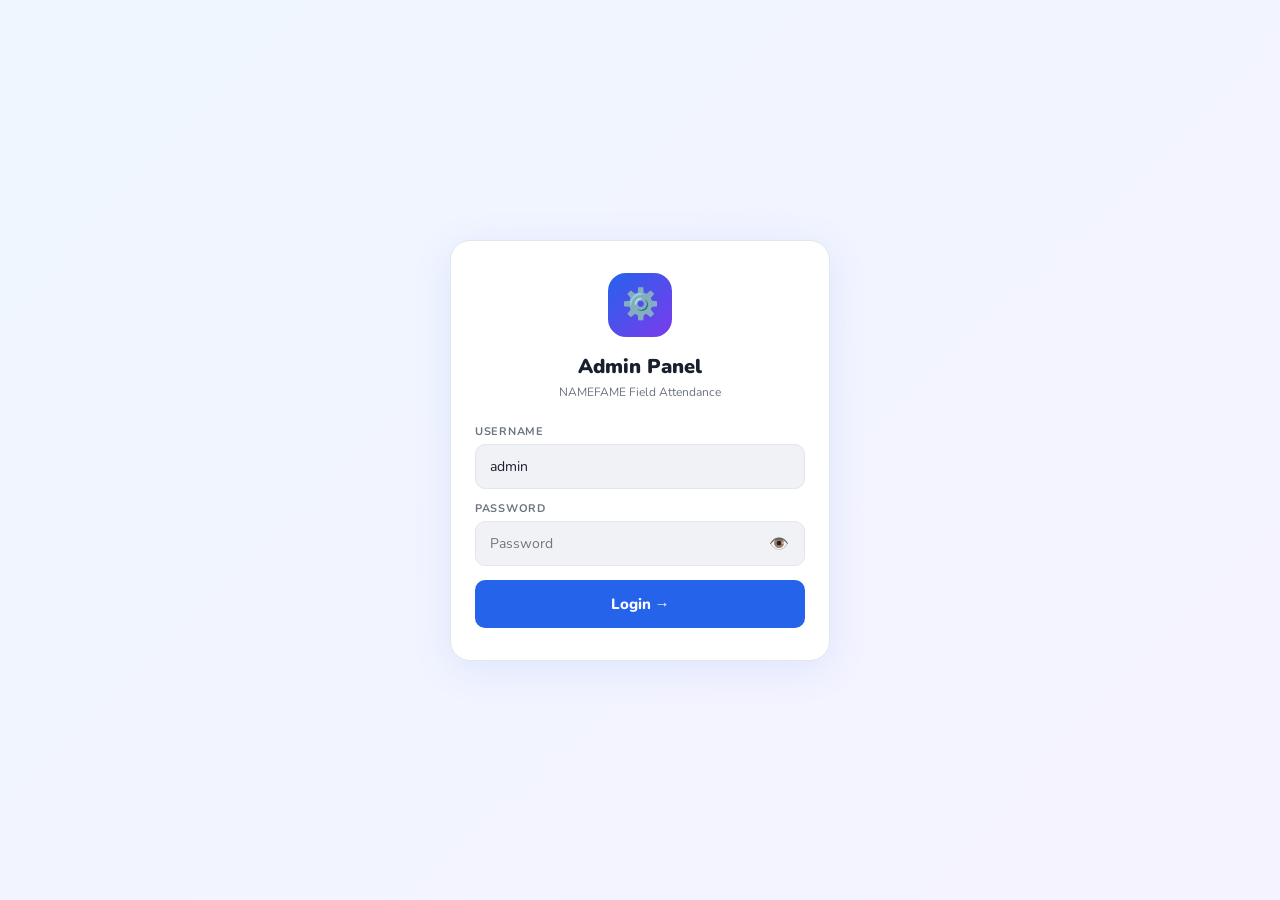
<file: admin1.html>
<!DOCTYPE html>
<html lang="hi">
<head>
<meta charset="UTF-8">
<meta name="viewport" content="width=device-width,initial-scale=1,maximum-scale=1,user-scalable=no">
<title>Admin Panel — NAMEFAME Field Attendance</title>
<link href="https://fonts.googleapis.com/css2?family=Nunito:wght@400;600;700;800;900&display=swap" rel="stylesheet">
<style>
:root{
  --bg:#ffffff;--card:#f8f9fb;--card2:#f0f2f6;--border:#e2e6ed;
  --accent:#2563eb;--green:#16a34a;--red:#dc2626;--yellow:#d97706;--purple:#7c3aed;
  --text:#1a1f2e;--muted:#6b7280;--radius:12px;
  font-family:'Nunito',sans-serif;
}
*{box-sizing:border-box;margin:0;padding:0;-webkit-tap-highlight-color:transparent;}
html,body{height:100%;background:var(--bg);color:var(--text);}
.toast{position:fixed;bottom:80px;left:50%;transform:translateX(-50%) translateY(20px);background:#1a1f2e;color:#fff;padding:10px 20px;border-radius:20px;font-size:13px;font-weight:600;opacity:0;transition:all .3s;z-index:9999;white-space:nowrap;max-width:90vw;}
.toast.show{opacity:1;transform:translateX(-50%) translateY(0);}
.toast.error{background:var(--red);}.toast.success{background:var(--green);}.toast.info{background:var(--accent);}

/* ═ LOGIN ═ */
#loginWrap{display:flex;flex-direction:column;align-items:center;justify-content:center;min-height:100vh;padding:24px;background:linear-gradient(135deg,#eff6ff,#f5f3ff);}
.login-card{background:#fff;border:1px solid var(--border);border-radius:20px;padding:32px 24px;width:100%;max-width:380px;box-shadow:0 8px 40px rgba(37,99,235,.1);}
.login-logo{width:64px;height:64px;border-radius:18px;background:linear-gradient(135deg,#2563eb,#7c3aed);display:flex;align-items:center;justify-content:center;font-size:30px;margin:0 auto 16px;}
.login-title{font-size:20px;font-weight:900;text-align:center;margin-bottom:4px;}
.login-sub{font-size:12px;color:var(--muted);text-align:center;margin-bottom:24px;}
.lbl{font-size:11px;font-weight:700;text-transform:uppercase;letter-spacing:.7px;color:var(--muted);margin-bottom:5px;display:block;}
.inp-wrap{position:relative;margin-bottom:14px;}
input,select,textarea{width:100%;background:var(--card2);border:1.5px solid var(--border);border-radius:10px;padding:12px 14px;color:var(--text);font-family:inherit;font-size:14px;outline:none;appearance:none;transition:border-color .2s;}
input:focus,select:focus,textarea:focus{border-color:var(--accent);}
.eye-btn{position:absolute;right:12px;top:50%;transform:translateY(-50%);background:none;border:none;cursor:pointer;color:var(--muted);font-size:16px;padding:4px;}
.btn{width:100%;padding:14px;border-radius:10px;background:var(--accent);border:none;color:#fff;font-size:15px;font-weight:800;cursor:pointer;font-family:inherit;transition:opacity .2s;}
.btn:active{opacity:.85;}.btn.loading{opacity:.5;pointer-events:none;}.btn.danger{background:var(--red);}.btn.green{background:var(--green);}.btn.ghost{background:var(--card2);color:var(--text);border:1.5px solid var(--border);}
.err-msg{color:var(--red);font-size:12px;margin-bottom:10px;display:none;font-weight:600;}.err-msg.show{display:block;}
.fgroup{margin-bottom:12px;}

/* ═ APP ═ */
#appWrap{display:none;flex-direction:column;min-height:100vh;}
.app-header{background:linear-gradient(135deg,#2563eb,#7c3aed);padding:12px 16px;display:flex;align-items:center;justify-content:space-between;color:#fff;position:sticky;top:0;z-index:100;}
.app-title{font-size:15px;font-weight:900;}
.header-right{display:flex;align-items:center;gap:10px;}
.header-btn{background:rgba(255,255,255,.2);border:1px solid rgba(255,255,255,.3);color:#fff;border-radius:8px;padding:5px 10px;font-size:12px;font-weight:700;cursor:pointer;font-family:inherit;}
.desk-nav{background:#fff;border-bottom:2px solid var(--border);display:flex;overflow-x:auto;padding:0 16px;}
.desk-nav-item{padding:11px 14px;font-size:13px;font-weight:700;color:var(--muted);cursor:pointer;border-bottom:2px solid transparent;white-space:nowrap;display:flex;align-items:center;gap:5px;transition:all .2s;margin-bottom:-2px;}
.desk-nav-item.active{color:var(--accent);border-bottom-color:var(--accent);}
.app-content{flex:1;padding:16px;max-width:1200px;margin:0 auto;width:100%;}
.mob-nav{display:none;position:fixed;bottom:0;left:0;right:0;background:#fff;border-top:1px solid var(--border);z-index:100;box-shadow:0 -4px 20px rgba(0,0,0,.06);}
.mob-nav-row{display:flex;}
.mob-nav-item{flex:1;padding:10px 4px 6px;text-align:center;cursor:pointer;color:var(--muted);transition:color .2s;}
.mob-nav-item.active{color:var(--accent);}
.mob-nav-item .mni{font-size:20px;display:block;}.mob-nav-item .mnl{font-size:9px;font-weight:700;display:block;margin-top:2px;}
@media(max-width:640px){.desk-nav{display:none;}.mob-nav{display:block;}.app-content{padding:12px 10px 80px;}}

/* ═ STATS / CARDS ═ */
.stat-grid{display:grid;grid-template-columns:repeat(auto-fit,minmax(130px,1fr));gap:12px;margin-bottom:16px;}
.stat-card{background:#fff;border:1px solid var(--border);border-radius:var(--radius);padding:14px 16px;box-shadow:0 2px 8px rgba(0,0,0,.04);}
.stat-val{font-size:26px;font-weight:900;margin-bottom:2px;}.stat-lbl{font-size:11px;color:var(--muted);font-weight:700;text-transform:uppercase;letter-spacing:.5px;}.stat-sub{font-size:11px;color:var(--muted);margin-top:2px;}
.sec-title{font-size:14px;font-weight:900;color:var(--text);margin-bottom:10px;display:flex;align-items:center;gap:6px;}
.sec-title span{color:var(--muted);font-weight:600;}
.tbl-wrap{overflow-x:auto;background:#fff;border:1px solid var(--border);border-radius:var(--radius);box-shadow:0 2px 8px rgba(0,0,0,.04);}
table{width:100%;border-collapse:collapse;font-size:13px;}
thead th{background:var(--card2);padding:9px 12px;text-align:left;font-size:11px;font-weight:800;text-transform:uppercase;letter-spacing:.5px;color:var(--muted);white-space:nowrap;border-bottom:1px solid var(--border);}
tbody td{padding:9px 12px;border-bottom:1px solid var(--border);vertical-align:middle;}
tbody tr:last-child td{border-bottom:none;}tbody tr:hover{background:var(--card);}
.badge{display:inline-block;padding:3px 8px;border-radius:6px;font-size:11px;font-weight:700;}
.badge.green{background:#dcfce7;color:var(--green);}.badge.red{background:#fee2e2;color:var(--red);}.badge.blue{background:#dbeafe;color:var(--accent);}
.filter-row{display:flex;flex-wrap:wrap;gap:8px;margin-bottom:12px;align-items:center;}
.filter-row input,.filter-row select{width:auto;flex:1;min-width:110px;max-width:170px;padding:8px 12px;font-size:13px;border-radius:8px;}
.filter-btn{padding:8px 14px;border-radius:8px;background:var(--accent);border:none;color:#fff;font-size:13px;font-weight:700;cursor:pointer;font-family:inherit;white-space:nowrap;}
.filter-btn.ghost{background:var(--card2);color:var(--text);border:1.5px solid var(--border);}
.emp-grid{display:grid;grid-template-columns:repeat(auto-fill,minmax(230px,1fr));gap:12px;}
.emp-card{background:#fff;border:1px solid var(--border);border-radius:var(--radius);padding:14px;box-shadow:0 2px 8px rgba(0,0,0,.04);}
.emp-name{font-size:15px;font-weight:900;margin-bottom:2px;}.emp-meta{font-size:11px;color:var(--muted);margin-bottom:10px;font-weight:600;}
.emp-actions{display:flex;gap:6px;}
.emp-btn{flex:1;padding:7px;border-radius:8px;font-size:12px;font-weight:700;cursor:pointer;font-family:inherit;border:none;}
.emp-btn.edit{background:#dbeafe;color:var(--accent);}.emp-btn.del{background:#fee2e2;color:var(--red);}
.tab-section{display:none;}.tab-section.active{display:block;}

/* ═ ROUTE MAP ═ */
.route-wrap{background:#fff;border:1px solid var(--border);border-radius:var(--radius);overflow:hidden;}
.route-legend{display:flex;gap:16px;padding:10px 14px;background:var(--card2);border-bottom:1px solid var(--border);font-size:12px;font-weight:700;flex-wrap:wrap;}
.legend-item{display:flex;align-items:center;gap:6px;}
.legend-dot{width:10px;height:10px;border-radius:50%;}
.legend-dot.blue{background:var(--accent);}
.legend-dot.green{background:var(--green);}
.legend-dot.red{background:var(--red);}
.route-body{padding:14px;max-height:500px;overflow-y:auto;}
.route-stop{display:flex;align-items:flex-start;gap:10px;margin-bottom:10px;}
.route-dot{width:12px;height:12px;border-radius:50%;flex-shrink:0;margin-top:3px;}
.route-dot.tracking{background:var(--accent);}
.route-dot.visit{background:var(--green);}
.route-dot.checkin{background:var(--green);border:2px solid #15803d;}
.route-dot.checkout{background:var(--red);border:2px solid #991b1b;}
.route-line{width:2px;background:var(--border);margin:2px 0 2px 5px;min-height:16px;}
.route-place{font-size:13px;font-weight:700;color:var(--text);}
.route-time{font-size:11px;color:var(--muted);font-weight:600;margin-top:2px;}
.route-area{display:inline-block;background:#dcfce7;color:var(--green);border-radius:6px;padding:2px 8px;font-size:11px;font-weight:700;margin-top:3px;}
.route-map-btn{display:inline-flex;align-items:center;gap:4px;background:#eff6ff;border:1px solid #bfdbfe;color:var(--accent);border-radius:6px;padding:3px 8px;font-size:11px;font-weight:700;cursor:pointer;text-decoration:none;margin-top:4px;}
.gmaps-btn{display:inline-flex;align-items:center;gap:6px;background:linear-gradient(135deg,#2563eb,#7c3aed);color:#fff;border:none;border-radius:8px;padding:8px 14px;font-size:12px;font-weight:800;cursor:pointer;text-decoration:none;margin-bottom:12px;}
.dist-summary{background:#eff6ff;border:1px solid #bfdbfe;border-radius:10px;padding:10px 14px;margin-bottom:12px;display:flex;gap:20px;flex-wrap:wrap;align-items:center;}
.dist-summary-val{font-size:18px;font-weight:900;color:var(--accent);}
.dist-summary-lbl{font-size:11px;color:var(--accent);font-weight:700;}

/* ═ MODAL ═ */
.modal-bg{display:none;position:fixed;inset:0;background:rgba(0,0,0,.4);z-index:500;align-items:center;justify-content:center;padding:16px;}
.modal-bg.show{display:flex;}
.modal-box{background:#fff;border-radius:20px;padding:24px;width:100%;max-width:420px;max-height:90vh;overflow-y:auto;box-shadow:0 20px 60px rgba(0,0,0,.15);}
.modal-title{font-size:17px;font-weight:900;margin-bottom:4px;}.modal-sub{font-size:12px;color:var(--muted);margin-bottom:18px;font-weight:600;}

/* ═ ALLOWANCE ═ */
.allow-card{background:linear-gradient(135deg,#eff6ff,#f5f3ff);border:1.5px solid #bfdbfe;border-radius:var(--radius);padding:14px 16px;margin-bottom:12px;}
.allow-val{font-size:22px;font-weight:900;color:var(--accent);}.allow-lbl{font-size:11px;color:var(--accent);font-weight:700;text-transform:uppercase;margin-bottom:4px;}
.allow-due{background:#fee2e2;border-radius:8px;padding:8px 12px;font-size:12px;font-weight:700;color:var(--red);margin-top:8px;}
.allow-paid{background:#dcfce7;border-radius:8px;padding:8px 12px;font-size:12px;font-weight:700;color:var(--green);margin-top:8px;}

/* ═ CUSTOM ═ */
.custom-grid{display:grid;grid-template-columns:1fr 1fr;gap:10px;}
.custom-item{background:#fff;border:1.5px solid var(--border);border-radius:10px;padding:12px;display:flex;align-items:center;gap:10px;cursor:pointer;}
.custom-item input[type=checkbox]{width:18px;height:18px;accent-color:var(--accent);cursor:pointer;flex-shrink:0;}
.custom-item label{font-size:13px;font-weight:700;cursor:pointer;}
</style>
</head>
<body>
<div id="toast" class="toast"></div>

<!-- ═ LOGIN ═ -->
<div id="loginWrap">
  <div class="login-card">
    <div class="login-logo">⚙️</div>
    <div class="login-title">Admin Panel</div>
    <div class="login-sub">NAMEFAME Field Attendance</div>
    <div class="fgroup">
      <label class="lbl">Username</label>
      <input type="text" id="lUser" placeholder="admin" value="admin">
    </div>
    <div class="fgroup">
      <label class="lbl">Password</label>
      <div class="inp-wrap">
        <input type="password" id="lPass" placeholder="Password" onkeydown="if(event.key==='Enter')doLogin()">
        <button class="eye-btn" onclick="toggleEye('lPass',this)">👁️</button>
      </div>
    </div>
    <div class="err-msg" id="loginErr"></div>
    <button class="btn" onclick="doLogin()" id="loginBtn">Login →</button>
  </div>
</div>

<!-- ═ APP ═ -->
<div id="appWrap">
  <div class="app-header">
    <div class="app-title">⚙️ Admin — NAMEFAME Field Attendance</div>
    <div class="header-right">
      <span id="adminUserLbl" style="font-size:12px;opacity:.8;font-weight:600;"></span>
      <button class="header-btn" onclick="doLogout()">Logout</button>
    </div>
  </div>
  <div class="desk-nav">
    <div class="desk-nav-item active" onclick="switchTab('overview',this)">📊 Overview</div>
    <div class="desk-nav-item" onclick="switchTab('sheet',this)">📄 Sheet View</div>
    <div class="desk-nav-item" onclick="switchTab('route',this)">🗺️ Route Map</div>
    <div class="desk-nav-item" onclick="switchTab('allowance',this)">💰 Allowance</div>
    <div class="desk-nav-item" onclick="switchTab('employees',this)">👥 Employees</div>
    <div class="desk-nav-item" onclick="switchTab('settings',this)">🔧 Settings</div>
  </div>
  <div class="app-content">

    <!-- OVERVIEW -->
    <div class="tab-section active" id="tab-overview">
      <div class="stat-grid">
        <div class="stat-card"><div class="stat-val" id="ov-checkedin" style="color:var(--green);">0</div><div class="stat-lbl">Checked In</div><div class="stat-sub">Aaj</div></div>
        <div class="stat-card"><div class="stat-val" id="ov-total">0</div><div class="stat-lbl">Total Employees</div><div class="stat-sub">Registered</div></div>
        <div class="stat-card"><div class="stat-val" id="ov-visits" style="color:var(--purple);">0</div><div class="stat-lbl">Shop Visits</div><div class="stat-sub">Aaj</div></div>
        <div class="stat-card"><div class="stat-val" id="ov-gps" style="color:var(--accent);">0</div><div class="stat-lbl">GPS Pings</div><div class="stat-sub">Aaj</div></div>
      </div>
      <div class="sec-title">📋 Aaj ki Activity <span id="ov-date"></span></div>
      <div class="tbl-wrap">
        <table>
          <thead><tr><th>Employee</th><th>Check-In</th><th>Shop/Area</th><th>Status</th></tr></thead>
          <tbody id="ov-tbody"></tbody>
        </table>
      </div>
    </div>

    <!-- SHEET VIEW -->
    <div class="tab-section" id="tab-sheet">
      <div class="filter-row">
        <input type="date" id="sh-from" title="From date">
        <input type="date" id="sh-to" title="To date">
        <select id="sh-emp"><option value="">Sab employees</option></select>
        <button class="filter-btn" onclick="loadSheet()">🔍 Load</button>
        <button class="filter-btn ghost" onclick="exportCSV()">⬇️ CSV</button>
      </div>
      <div class="sec-title">📄 Sheet Data <span id="sh-count"></span></div>
      <div class="tbl-wrap">
        <table>
          <thead><tr><th>#</th><th>Date</th><th>Employee</th><th>Check-In</th><th>Shop/Area</th><th>Notes</th><th>Check-Out</th><th>Duration</th><th>Action</th></tr></thead>
          <tbody id="sh-tbody"></tbody>
        </table>
      </div>
    </div>

    <!-- ROUTE MAP -->
    <div class="tab-section" id="tab-route">
      <div class="filter-row">
        <select id="rt-emp"><option value="">Employee chunein</option></select>
        <input type="date" id="rt-date">
        <button class="filter-btn" onclick="loadRoute()">🗺️ Show Route</button>
      </div>
      <div class="sec-title">📍 Route — GPS Track + Visit Locations</div>
      <!-- Legend -->
      <div class="route-wrap" id="routeWrap">
        <div class="route-legend">
          <div class="legend-item"><div class="legend-dot blue"></div><span>GPS Ping (tracking)</span></div>
          <div class="legend-item"><div class="legend-dot green"></div><span>Visit / Check-In Location</span></div>
          <div class="legend-item"><div class="legend-dot red"></div><span>Check-Out</span></div>
        </div>
        <div class="route-body" id="routeMap">
          <div style="text-align:center;padding:32px;color:var(--muted);">Employee aur date chunein, phir "Show Route" dabao</div>
        </div>
      </div>
    </div>

    <!-- ALLOWANCE -->
    <div class="tab-section" id="tab-allowance">
      <div class="filter-row">
        <select id="al-emp"><option value="">Employee chunein</option></select>
        <input type="date" id="al-from" title="From">
        <input type="date" id="al-to" title="To">
        <button class="filter-btn" onclick="calcAllowance()">💰 Calculate</button>
      </div>
      <div id="allowanceResult"></div>
      <div class="sec-title">⚙️ Rate Settings</div>
      <div style="background:#fff;border:1px solid var(--border);border-radius:var(--radius);padding:16px;max-width:300px;">
        <div class="fgroup"><label class="lbl">Rate per KM (₹)</label><input type="number" id="ratePerKm" placeholder="2" min="0" step="0.5"></div>
        <button class="btn" style="max-width:160px;" onclick="saveRate()">Save Rate</button>
      </div>
    </div>

    <!-- EMPLOYEES -->
    <div class="tab-section" id="tab-employees">
      <div style="margin-bottom:12px;"><button class="btn" style="max-width:180px;" onclick="openEmpModal()">+ Add Employee</button></div>
      <div class="emp-grid" id="emp-grid"></div>
    </div>

    <!-- SETTINGS -->
    <div class="tab-section" id="tab-settings">
      <div class="sec-title">🔒 Password Change</div>
      <div style="background:#fff;border:1px solid var(--border);border-radius:var(--radius);padding:16px;margin-bottom:16px;max-width:400px;">
        <div class="fgroup"><label class="lbl">Current Password</label><div class="inp-wrap"><input type="password" id="sOldPass" placeholder="Current password"><button class="eye-btn" onclick="toggleEye('sOldPass',this)">👁️</button></div></div>
        <div class="fgroup"><label class="lbl">New Username</label><input type="text" id="sNewUser" placeholder="New username"></div>
        <div class="fgroup"><label class="lbl">New Password</label><div class="inp-wrap"><input type="password" id="sNewPass" placeholder="New password"><button class="eye-btn" onclick="toggleEye('sNewPass',this)">👁️</button></div></div>
        <button class="btn" onclick="changePass()">Update Password</button>
      </div>
      <div class="sec-title">🎨 Dashboard Customize</div>
      <div class="custom-grid" id="customGrid"></div>
      <button class="btn" style="max-width:180px;margin-top:12px;" onclick="saveCustom()">Save View</button>
    </div>

  </div>
  <div class="mob-nav">
    <div class="mob-nav-row">
      <div class="mob-nav-item active" onclick="switchTab('overview',this)"><span class="mni">📊</span><span class="mnl">Overview</span></div>
      <div class="mob-nav-item" onclick="switchTab('sheet',this)"><span class="mni">📄</span><span class="mnl">Sheet</span></div>
      <div class="mob-nav-item" onclick="switchTab('route',this)"><span class="mni">🗺️</span><span class="mnl">Route</span></div>
      <div class="mob-nav-item" onclick="switchTab('allowance',this)"><span class="mni">💰</span><span class="mnl">Allow.</span></div>
      <div class="mob-nav-item" onclick="switchTab('employees',this)"><span class="mni">👥</span><span class="mnl">Staff</span></div>
      <div class="mob-nav-item" onclick="switchTab('settings',this)"><span class="mni">🔧</span><span class="mnl">Settings</span></div>
    </div>
  </div>
</div>

<!-- Employee Modal -->
<div class="modal-bg" id="empModal">
  <div class="modal-box">
    <div class="modal-title" id="empModalTitle">Add Employee</div>
    <div class="modal-sub">Employee ki details bharein</div>
    <input type="hidden" id="empOldName">
    <div class="fgroup"><label class="lbl">Name *</label><input id="emName" placeholder="Full name"></div>
    <div class="fgroup"><label class="lbl">PIN *</label><div class="inp-wrap"><input type="password" id="emPin" placeholder="PIN / password"><button class="eye-btn" onclick="toggleEye('emPin',this)">👁️</button></div></div>
    <div class="fgroup"><label class="lbl">Contact *</label><input id="emContact" placeholder="10 digit" type="tel" maxlength="10" oninput="this.value=this.value.replace(/\D/g,'')"></div>
    <div class="fgroup"><label class="lbl">Designation</label><input id="emDesig" placeholder="Salesman, Manager etc."></div>
    <div class="fgroup"><label class="lbl">Address</label><textarea id="emAddr" rows="2" placeholder="Address"></textarea></div>
    <div style="display:flex;gap:8px;"><button class="btn" onclick="saveEmployee()">Save</button><button class="btn ghost" onclick="closeEmpModal()">Cancel</button></div>
  </div>
</div>

<!-- Edit Row Modal -->
<div class="modal-bg" id="editModal">
  <div class="modal-box">
    <div class="modal-title">✏️ Edit Record</div>
    <div class="modal-sub" id="editModalSub"></div>
    <input type="hidden" id="editRowIdx">
    <div class="fgroup"><label class="lbl">Shop/Area Name</label><input id="editShop"></div>
    <div class="fgroup"><label class="lbl">Notes</label><textarea id="editNotes" rows="2"></textarea></div>
    <div style="display:flex;gap:8px;"><button class="btn" onclick="saveEdit()">Save</button><button class="btn ghost" onclick="closeEditModal()">Cancel</button></div>
  </div>
</div>

<script>
// ══ CONFIG ══
const SCRIPT_URL = "https://script.google.com/macros/s/AKfycbz28GI0lPZV7jcPpzPblWdHp03E5WfSylOfxt4hYbyEI3J8vzCOE-udPdH3_A6eeQ3J/exec";
//var SCRIPT_URL = "https://script.google.com/macros/s/AKfycbxxWP-kxYkyBl0DhgmiK7DZuXzUug-UYJv4Z7D-N5AstUIh9gdjrByVXJ-vGJBOdNYz/exec";

const store = {
  set:(k,v)=>{try{localStorage.setItem(k,JSON.stringify(v));}catch(e){}},
  get:(k)=>{try{const v=localStorage.getItem(k);return v?JSON.parse(v):null;}catch(e){return null;}},
  del:(k)=>{try{localStorage.removeItem(k);}catch(e){}}
};

async function apiPost(payload){
  const res=await fetch(SCRIPT_URL,{method:"POST",headers:{"Content-Type":"text/plain"},body:JSON.stringify(payload)});
  return res.json();
}

function toast(msg,type="info"){
  const el=document.getElementById("toast");
  el.textContent=msg; el.className="toast "+type+" show";
  setTimeout(()=>el.classList.remove("show"),4000);
}

function fmtDate(val){
  if(!val) return "";
  let d;
  if(val instanceof Date){d=val;}
  else{const s=val.toString();const m1=s.match(/^(\d{4})-(\d{2})-(\d{2})/);if(m1)d=new Date(+m1[1],+m1[2]-1,+m1[3]);const m2=s.match(/^(\d{2})-(\d{2})-(\d{4})/);if(!d&&m2)d=new Date(+m2[3],+m2[2]-1,+m2[1]);if(!d)d=new Date(s);}
  if(isNaN(d)) return val.toString();
  return d.getDate()+"-"+(d.getMonth()+1)+"-"+d.getFullYear();
}

function fmtTime(val){
  if(!val) return "";
  const s=val.toString();
  const full=s.match(/\d{2}-\d{2}-\d{4}\s+(\d{2}):(\d{2})/);
  if(full){let h=parseInt(full[1]),mn=parseInt(full[2]);const ampm=h>=12?"PM":"AM";const h12=h%12||12;return h12+":"+String(mn).padStart(2,"0")+" "+ampm;}
  const m=s.match(/(\d+):(\d+)(?::\d+)?\s*(AM|PM)?/i);
  if(!m) return s;
  let h=+m[1],mn=+m[2];
  if(m[3]&&m[3].toUpperCase()==="PM"&&h<12)h+=12;
  if(m[3]&&m[3].toUpperCase()==="AM"&&h===12)h=0;
  const ampm=h>=12?"PM":"AM";const h12=h%12||12;
  return h12+":"+String(mn).padStart(2,"0")+" "+ampm;
}
</script>
<script>
// ══ STATE ══
var adminSession=null, allEmployees=[], sheetData=[], currentTab="overview";

var CUSTOM_ITEMS=[
  {id:"show_overview_stats",lbl:"Overview Stats"},
  {id:"show_overview_table",lbl:"Overview Table"},
  {id:"show_route_tab",lbl:"Route Map Tab"},
  {id:"show_allowance_tab",lbl:"Allowance Tab"},
];

function toggleEye(id,btn){var inp=document.getElementById(id);if(inp.type==="password"){inp.type="text";btn.textContent="🙈";}else{inp.type="password";btn.textContent="👁️";}}

// ══ LOGIN ══
function doLogin(){
  var user=document.getElementById("lUser").value.trim();
  var pass=document.getElementById("lPass").value;
  var err=document.getElementById("loginErr"),btn=document.getElementById("loginBtn");
  if(!user||!pass){showErr("Username aur password darj karo");return;}
  btn.classList.add("loading");btn.textContent="Logging in...";
  apiPost({action:"admin_login",user,pass}).then(r=>{
    btn.classList.remove("loading");btn.textContent="Login →";
    if(r.status==="success"){adminSession={user,token:r.token,t:Date.now()};store.set("adminSess",adminSession);startApp();}
    else showErr(r.message||"Galat credentials");
  }).catch(()=>{btn.classList.remove("loading");btn.textContent="Login →";showErr("Server error");});
}
function showErr(msg){var el=document.getElementById("loginErr");el.textContent=msg;el.classList.add("show");}
function doLogout(){store.del("adminSess");adminSession=null;document.getElementById("appWrap").style.display="none";document.getElementById("loginWrap").style.display="flex";}

// ══ APP START ══
function startApp(){
  document.getElementById("loginWrap").style.display="none";
  document.getElementById("appWrap").style.display="flex";
  document.getElementById("adminUserLbl").textContent=adminSession.user;
  loadAllEmployees(); loadOverview(); setDefaultDates(); loadCustom();
  document.getElementById("ratePerKm").value=store.get("ratePerKm")||"2";
}

function setDefaultDates(){
  var today=new Date().toISOString().split("T")[0];
  ["sh-from","sh-to","rt-date","al-from","al-to"].forEach(id=>{var el=document.getElementById(id);if(el)el.value=today;});
  document.getElementById("ov-date").textContent="("+fmtDate(today)+")";
}

// ══ TAB ══
function switchTab(name,el){
  currentTab=name;
  document.querySelectorAll(".tab-section").forEach(s=>s.classList.remove("active"));
  document.getElementById("tab-"+name).classList.add("active");
  document.querySelectorAll(".desk-nav-item,.mob-nav-item").forEach(i=>i.classList.remove("active"));
  if(el) el.classList.add("active");
  var tabs=["overview","sheet","route","allowance","employees","settings"];
  var idx=tabs.indexOf(name);
  var dItems=document.querySelectorAll(".desk-nav-item");
  var mItems=document.querySelectorAll(".mob-nav-item");
  if(dItems[idx]) dItems[idx].classList.add("active");
  if(mItems[idx]) mItems[idx].classList.add("active");
  if(name==="sheet") loadSheet();
  if(name==="employees") renderEmployees();
  if(name==="allowance") populateEmpSelects();
}

// ══ EMPLOYEES ══
function loadAllEmployees(){
  apiPost({action:"get_employees"}).then(r=>{
    if(r.employees){allEmployees=r.employees;renderEmployees();populateEmpSelects();}
  });
}
function populateEmpSelects(){
  ["sh-emp","rt-emp","al-emp"].forEach(id=>{
    var sel=document.getElementById(id);if(!sel)return;
    var cur=sel.value;
    sel.innerHTML='<option value="">'+(id==="sh-emp"?"Sab employees":"Employee chunein")+'</option>';
    allEmployees.forEach(e=>{var o=document.createElement("option");o.value=e.name;o.textContent=e.name;sel.appendChild(o);});
    sel.value=cur;
  });
}
function renderEmployees(){
  var grid=document.getElementById("emp-grid"); grid.innerHTML="";
  allEmployees.forEach(e=>{
    var card=document.createElement("div"); card.className="emp-card";
    card.innerHTML=`<div class="emp-name">${e.name}</div><div class="emp-meta">${e.designation||"--"} | ${e.contact||"--"}</div><div class="emp-actions"><button class="emp-btn edit" onclick='openEmpModal(${JSON.stringify(e)})'>✏️ Edit</button><button class="emp-btn del" onclick="deleteEmp('${e.name}')">🗑️ Delete</button></div>`;
    grid.appendChild(card);
  });
}
function openEmpModal(emp){
  document.getElementById("empModalTitle").textContent=emp?"Edit Employee":"Add Employee";
  document.getElementById("empOldName").value=emp?emp.name:"";
  document.getElementById("emName").value=emp?emp.name:"";
  document.getElementById("emPin").value=emp?emp.pin:"";
  document.getElementById("emContact").value=emp?emp.contact:"";
  document.getElementById("emDesig").value=emp?(emp.designation||""):"";
  document.getElementById("emAddr").value=emp?(emp.address||""):"";
  document.getElementById("empModal").classList.add("show");
}
function closeEmpModal(){document.getElementById("empModal").classList.remove("show");}
function saveEmployee(){
  var name=document.getElementById("emName").value.trim();
  var pin=document.getElementById("emPin").value.trim();
  var contact=document.getElementById("emContact").value.trim();
  var desig=document.getElementById("emDesig").value.trim();
  var addr=document.getElementById("emAddr").value.trim();
  var oldName=document.getElementById("empOldName").value;
  if(!name||!pin||!contact){toast("Name, PIN, Contact zaroori hai","error");return;}
  if(contact.length!==10){toast("10 digit contact darj karo","error");return;}
  var payload=oldName?{action:"update_employee",oldName,name,pin,contact,designation:desig,address:addr}:{action:"add_employee",name,pin,contact,designation:desig,address:addr};
  apiPost(payload).then(r=>{if(r.status==="success"){toast("Saved ✓","success");closeEmpModal();loadAllEmployees();}else toast(r.message||"Error","error");});
}
function deleteEmp(name){
  if(!confirm(name+" ko delete karna chahte ho?")) return;
  apiPost({action:"delete_employee",name}).then(r=>{if(r.status==="success"){toast("Deleted ✓","success");loadAllEmployees();}else toast(r.message||"Error","error");});
}

// ══ OVERVIEW ══
function loadOverview(){
  apiPost({action:"get_today_attendance"}).then(r=>{
    if(!r.rows) return;
    document.getElementById("ov-checkedin").textContent=r.rows.filter(row=>!row.checkoutTime).length;
    document.getElementById("ov-total").textContent=r.totalEmployees||allEmployees.length;
    document.getElementById("ov-visits").textContent=r.rows.length;
    document.getElementById("ov-gps").textContent=r.gpsPings||0;
    var tbody=document.getElementById("ov-tbody"); tbody.innerHTML="";
    if(!r.rows.length){tbody.innerHTML='<tr><td colspan="4" style="text-align:center;color:var(--muted);padding:24px;">Aaj koi data nahi</td></tr>';return;}
    [...r.rows].reverse().forEach(row=>{
      var tr=document.createElement("tr");
      var badge=row.checkoutTime?'<span class="badge red">Checked Out</span>':'<span class="badge green">In Field</span>';
      tr.innerHTML=`<td><strong>${row.empName}</strong></td><td>${fmtTime(row.checkinTime)}</td><td>${row.shopName||row.area||"--"}</td><td>${badge}</td>`;
      tbody.appendChild(tr);
    });
  });
}

// ══ SHEET VIEW ══
function loadSheet(){
  var from=document.getElementById("sh-from").value,to=document.getElementById("sh-to").value,emp=document.getElementById("sh-emp").value;
  var tbody=document.getElementById("sh-tbody");
  tbody.innerHTML='<tr><td colspan="9" style="text-align:center;padding:24px;color:var(--muted);">Loading...</td></tr>';
  apiPost({action:"get_sheet_range",dateFrom:from,dateTo:to,empName:emp}).then(r=>{
    if(!r.rows) return;
    sheetData=[...r.rows].reverse();
    document.getElementById("sh-count").textContent="("+sheetData.length+" records)";
    tbody.innerHTML="";
    if(!sheetData.length){tbody.innerHTML='<tr><td colspan="9" style="text-align:center;padding:24px;color:var(--muted);">Koi data nahi</td></tr>';return;}
    sheetData.forEach((row,i)=>{
      var tr=document.createElement("tr");
      var badge=row.checkoutTime?'<span class="badge red">Out</span>':'<span class="badge green">In</span>';
      tr.innerHTML=`<td>${i+1}</td><td>${fmtDate(row.date)}</td><td><strong>${row.empName}</strong></td><td>${fmtTime(row.checkinTime)}</td><td>${row.shopName||row.area||"--"}</td><td style="max-width:100px;overflow:hidden;text-overflow:ellipsis;white-space:nowrap;">${row.notes||"--"}</td><td>${row.checkoutTime?fmtTime(row.checkoutTime):"--"} ${badge}</td><td>${row.duration||"--"}</td><td><button class="emp-btn edit" onclick="openEditModal(${i})">✏️</button></td>`;
      tbody.appendChild(tr);
    });
  });
}
function openEditModal(idx){
  var row=sheetData[idx];if(!row)return;
  document.getElementById("editRowIdx").value=idx;
  document.getElementById("editModalSub").textContent=row.empName+" — "+fmtDate(row.date);
  document.getElementById("editShop").value=row.shopName||row.area||"";
  document.getElementById("editNotes").value=row.notes||"";
  document.getElementById("editModal").classList.add("show");
}
function closeEditModal(){document.getElementById("editModal").classList.remove("show");}
function saveEdit(){
  var idx=parseInt(document.getElementById("editRowIdx").value);
  var row=sheetData[idx];if(!row)return;
  apiPost({action:"update_attendance_row",date:row.date,empName:row.empName,checkinTime:row.checkinTime,shopName:document.getElementById("editShop").value.trim(),area:document.getElementById("editShop").value.trim(),notes:document.getElementById("editNotes").value.trim()})
    .then(r=>{if(r.status==="success"){toast("Updated ✓","success");closeEditModal();loadSheet();}else toast(r.message||"Error","error");});
}
function exportCSV(){
  if(!sheetData.length){toast("Pehle data load karo","error");return;}
  var headers=["Date","Employee","Check-In","Shop/Area","Notes","Check-Out","Duration"];
  var rows=sheetData.map(r=>[fmtDate(r.date),r.empName,fmtTime(r.checkinTime),r.shopName||r.area,r.notes,r.checkoutTime?fmtTime(r.checkoutTime):"",r.duration]);
  var csv=[headers,...rows].map(r=>r.map(c=>'"'+(c||"").toString().replace(/"/g,'""')+'"').join(",")).join("\n");
  var a=document.createElement("a");a.href="data:text/csv;charset=utf-8,"+encodeURIComponent(csv);a.download="attendance_"+new Date().toISOString().split("T")[0]+".csv";a.click();
}

// ══ ROUTE MAP — GPS pings (blue) + Visit locations (green) from sheet ══
function loadRoute(){
  var emp=document.getElementById("rt-emp").value;
  var date=document.getElementById("rt-date").value;
  var map=document.getElementById("routeMap");
  if(!emp||!date){toast("Employee aur date chunein","error");return;}
  map.innerHTML='<div style="text-align:center;padding:24px;color:var(--muted);">Loading...</div>';

  // Fetch both GPS route and attendance data for this day
  Promise.all([
    apiPost({action:"get_route",name:emp,date:date}),
    apiPost({action:"get_sheet_range",dateFrom:date,dateTo:date,empName:emp})
  ]).then(([routeRes, sheetRes])=>{
    var gpsPoints = (routeRes.route||[]);
    var visitRows  = (sheetRes.rows||[]);

    if(!gpsPoints.length && !visitRows.length){
      map.innerHTML='<div style="text-align:center;padding:32px;color:var(--muted);">Is date ka koi data nahi mila</div>';
      return;
    }

    // Merge and sort all events by time
    var events = [];

    // GPS pings — tracking status
    gpsPoints.forEach(pt=>{
      events.push({
        type: pt.status && pt.status.startsWith("visit:") ? "visit_gps" : "tracking",
        time: pt.time,
        lat: pt.lat,
        lng: pt.lng,
        area: pt.status && pt.status.startsWith("visit:") ? pt.status.replace("visit:","") : null
      });
    });

    // Visit rows from sheet — area of visit
    visitRows.forEach((row,i)=>{
      if(row.shopName||row.area){
        events.push({
          type: "visit_sheet",
          time: row.checkinTime,
          lat: null, lng: null,
          area: row.shopName||row.area||"",
          notes: row.notes||"",
          checkinTime: row.checkinTime,
          checkoutTime: row.checkoutTime,
          duration: row.duration
        });
      }
    });

    // Sort by time string
    events.sort((a,b)=>{
      var ta=timeToMinutes(a.time||""), tb=timeToMinutes(b.time||"");
      return ta-tb;
    });

    // Calculate total GPS distance
    var totalM=0;
    var trackPts = gpsPoints.filter(p=>!p.status||!p.status.startsWith("visit:"));
    for(var i=1;i<trackPts.length;i++){
      totalM+=haversine(trackPts[i-1].lat,trackPts[i-1].lng,trackPts[i].lat,trackPts[i].lng);
    }

    // Build all GPS waypoints for Google Maps link
    var allLats = gpsPoints.map(p=>p.lat).filter(Boolean);
    var allLngs = gpsPoints.map(p=>p.lng).filter(Boolean);
    var gmapsUrl = buildGMapsUrl(gpsPoints);

    // Render
    var html='';

    // Distance summary
    var distStr = totalM<1000 ? Math.round(totalM)+"m" : (totalM/1000).toFixed(2)+"km";
    html+=`<div class="dist-summary">
      <div><div class="dist-summary-lbl">📏 Total Distance</div><div class="dist-summary-val">${distStr}</div></div>
      <div><div class="dist-summary-lbl">📍 GPS Points</div><div class="dist-summary-val">${gpsPoints.length}</div></div>
      <div><div class="dist-summary-lbl">🏪 Visits</div><div class="dist-summary-val">${visitRows.length}</div></div>
    </div>`;

    // Google Maps button (full route)
    if(gpsPoints.length){
      html+=`<a class="gmaps-btn" href="${gmapsUrl}" target="_blank">🗺️ Google Maps pe Pura Route Dekho →</a>`;
    }

    // Event list
    events.forEach((ev,idx)=>{
      var isLast=idx===events.length-1;
      var dotClass="", label="", details="", mapLink="";

      if(ev.type==="tracking"){
        dotClass="tracking";
        label="📍 GPS Ping";
        if(ev.lat) mapLink=`<a class="route-map-btn" href="https://maps.google.com/?q=${ev.lat},${ev.lng}" target="_blank">📍 Map</a>`;
      } else if(ev.type==="visit_gps"){
        dotClass="visit";
        label="🏪 Visit GPS — "+ev.area;
        if(ev.lat) mapLink=`<a class="route-map-btn" href="https://maps.google.com/?q=${ev.lat},${ev.lng}" target="_blank">📍 Map</a>`;
      } else if(ev.type==="visit_sheet"){
        dotClass="visit";
        label="🏪 Visit — "+ev.area;
      }

      html+=`<div class="route-stop">
        <div class="route-dot ${dotClass}"></div>
        <div style="flex:1;">
          <div class="route-place">${label}</div>
          <div class="route-time">⏰ ${fmtTime(ev.time)||"--"}</div>
          ${ev.area&&ev.type!=="tracking"?`<span class="route-area">${ev.area}</span>`:""}
          ${ev.notes?`<div style="font-size:11px;color:var(--muted);margin-top:3px;">📝 ${ev.notes}</div>`:""}
          <div style="margin-top:4px;">${mapLink}</div>
        </div>
      </div>`;
      if(!isLast) html+='<div class="route-line"></div>';
    });

    if(!events.length) html='<div style="text-align:center;padding:24px;color:var(--muted);">Koi location data nahi</div>';

    map.innerHTML=html;
  });
}

// Build Google Maps directions URL from GPS points
function buildGMapsUrl(points){
  if(!points.length) return "#";
  if(points.length===1) return `https://maps.google.com/?q=${points[0].lat},${points[0].lng}`;
  var origin=points[0].lat+","+points[0].lng;
  var dest=points[points.length-1].lat+","+points[points.length-1].lng;
  // Max 8 waypoints for Maps URL
  var mids=points.slice(1,-1);
  var step=Math.max(1,Math.floor(mids.length/8));
  var waypts=[];
  for(var i=0;i<mids.length;i+=step) waypts.push(mids[i].lat+","+mids[i].lng);
  var url="https://www.google.com/maps/dir/"+origin+"/";
  waypts.forEach(w=>url+=w+"/");
  url+=dest;
  return url;
}

function timeToMinutes(timeStr){
  if(!timeStr) return 0;
  var s=timeStr.toString();
  // "dd-MM-yyyy HH:mm:ss"
  var full=s.match(/\d{2}-\d{2}-\d{4}\s+(\d{2}):(\d{2})/);
  if(full) return parseInt(full[1])*60+parseInt(full[2]);
  // "HH:mm:ss" or "h:mm AM/PM"
  var m=s.match(/(\d+):(\d+)(?::\d+)?\s*(AM|PM)?/i);
  if(!m) return 0;
  var h=+m[1],mn=+m[2];
  if(m[3]&&m[3].toUpperCase()==="PM"&&h<12) h+=12;
  if(m[3]&&m[3].toUpperCase()==="AM"&&h===12) h=0;
  return h*60+mn;
}

function haversine(lat1,lon1,lat2,lon2){
  var R=6371000,dLat=(lat2-lat1)*Math.PI/180,dLon=(lon2-lon1)*Math.PI/180;
  var a=Math.sin(dLat/2)*Math.sin(dLat/2)+Math.cos(lat1*Math.PI/180)*Math.cos(lat2*Math.PI/180)*Math.sin(dLon/2)*Math.sin(dLon/2);
  return R*2*Math.atan2(Math.sqrt(a),Math.sqrt(1-a));
}

// ══ ALLOWANCE ══
function saveRate(){var r=parseFloat(document.getElementById("ratePerKm").value);if(isNaN(r)||r<0){toast("Sahi rate darj karo","error");return;}store.set("ratePerKm",r);toast("Rate save ho gaya: ₹"+r+"/km ✓","success");}
function calcAllowance(){
  var emp=document.getElementById("al-emp").value,from=document.getElementById("al-from").value,to=document.getElementById("al-to").value;
  var res=document.getElementById("allowanceResult");
  if(!emp){toast("Employee chunein","error");return;}
  var rate=parseFloat(store.get("ratePerKm")||2);
  res.innerHTML='<div style="text-align:center;padding:24px;color:var(--muted);">Calculating...</div>';
  var dates=getDatesInRange(from,to);
  Promise.all(dates.map(d=>apiPost({action:"get_route",name:emp,date:d}))).then(results=>{
    var totalM=0,dateBreakdown=[];
    results.forEach((r,i)=>{
      if(!r.route||!r.route.length) return;
      var dm=0;for(var j=1;j<r.route.length;j++)dm+=haversine(r.route[j-1].lat,r.route[j-1].lng,r.route[j].lat,r.route[j].lng);
      totalM+=dm;dateBreakdown.push({date:dates[i],dist:dm});
    });
    var totalKm=totalM/1000,amount=totalKm*rate;
    var paidKey="allow_paid_"+emp+"_"+from+"_"+to,isPaid=store.get(paidKey);
    var distStr=totalM<1000?Math.round(totalM)+"m":totalKm.toFixed(2)+"km";
    var html=`<div class="allow-card"><div class="allow-lbl">Total Distance</div><div class="allow-val">${distStr}</div><div style="display:flex;gap:16px;margin-top:8px;"><div><div style="font-size:11px;color:var(--muted);">Rate</div><div style="font-weight:800;font-size:14px;">₹${rate}/km</div></div><div><div style="font-size:11px;color:var(--muted);">Allowance</div><div style="font-weight:900;font-size:18px;color:var(--accent);">₹${amount.toFixed(2)}</div></div></div>`;
    html+=isPaid?`<div class="allow-paid">✓ Paid on ${fmtDate(isPaid)}</div>`:`<div class="allow-due">⚠️ Due: ₹${amount.toFixed(2)}</div>`;
    html+='</div>';
    if(!isPaid) html+=`<button class="btn green" style="max-width:180px;margin-bottom:12px;" onclick="markPaid('${emp}','${from}','${to}')">✓ Mark as Paid</button>`;
    if(dateBreakdown.length){
      html+='<div class="sec-title">📅 Date Breakdown</div><div class="tbl-wrap"><table><thead><tr><th>Date</th><th>Distance</th><th>Amount</th></tr></thead><tbody>';
      dateBreakdown.forEach(d=>{var km=d.dist/1000,ds=d.dist<1000?Math.round(d.dist)+"m":km.toFixed(2)+"km";html+=`<tr><td>${fmtDate(d.date)}</td><td>${ds}</td><td>₹${(km*rate).toFixed(2)}</td></tr>`;});
      html+='</tbody></table></div>';
    }
    res.innerHTML=html;
  });
}
function markPaid(emp,from,to){store.set("allow_paid_"+emp+"_"+from+"_"+to,new Date().toISOString().split("T")[0]);toast("Paid mark ho gaya ✓","success");calcAllowance();}
function getDatesInRange(from,to){var dates=[],cur=new Date(from),end=new Date(to);while(cur<=end){dates.push(cur.toISOString().split("T")[0]);cur.setDate(cur.getDate()+1);}return dates;}

// ══ SETTINGS ══
function changePass(){
  var oldP=document.getElementById("sOldPass").value,newU=document.getElementById("sNewUser").value.trim(),newP=document.getElementById("sNewPass").value;
  if(!oldP||!newU||!newP){toast("Sab fields bharein","error");return;}
  apiPost({action:"admin_change_pass",currentUser:adminSession.user,currentPass:oldP,newUser:newU,newPass:newP})
    .then(r=>{if(r.status==="success"){toast("Password changed. Dobara login karo.","success");setTimeout(doLogout,2000);}else toast(r.message||"Error","error");});
}

// ══ CUSTOMIZATION ══
function loadCustom(){
  var grid=document.getElementById("customGrid");grid.innerHTML="";
  CUSTOM_ITEMS.forEach(item=>{
    var checked=store.get(item.id)!==false;
    var div=document.createElement("div");div.className="custom-item";
    div.innerHTML=`<input type="checkbox" id="c_${item.id}" ${checked?"checked":""}><label for="c_${item.id}">${item.lbl}</label>`;
    grid.appendChild(div);
  });
}
function saveCustom(){CUSTOM_ITEMS.forEach(item=>{var cb=document.getElementById("c_"+item.id);if(cb)store.set(item.id,cb.checked);});toast("Saved ✓","success");}

// ══ INIT ══
(function init(){
  var sess=store.get("adminSess");
  if(sess&&sess.t&&(Date.now()-sess.t)<8*3600*1000){adminSession=sess;startApp();}
})();
</script>
</body>
</html>
</file>
